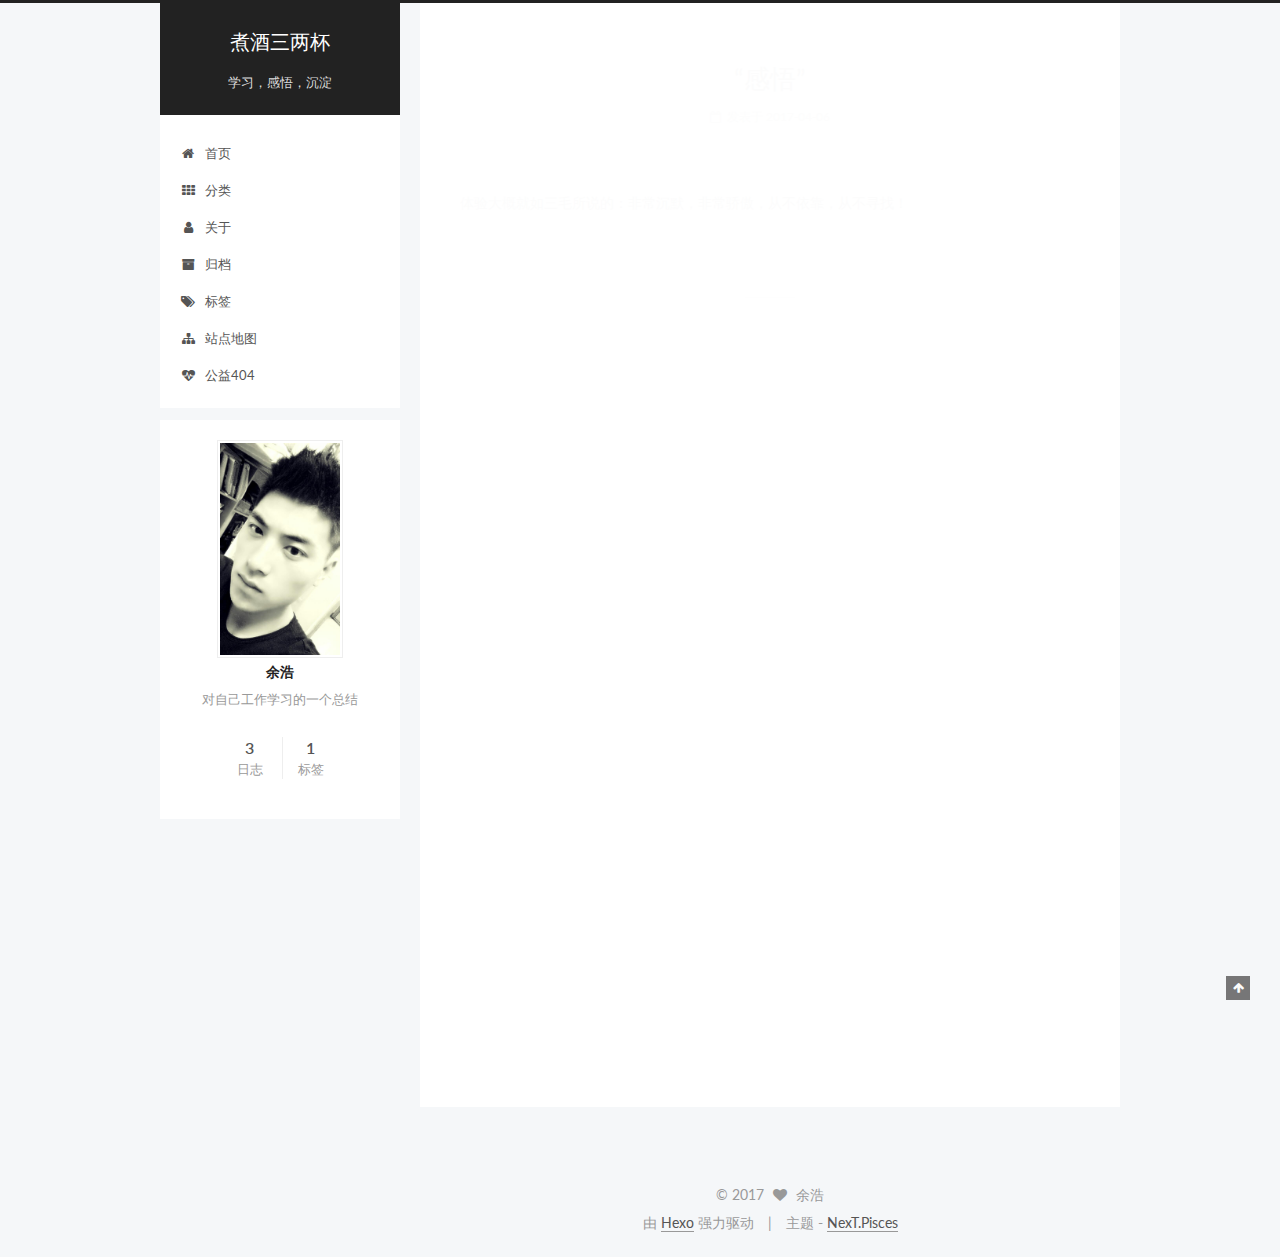
<file: index.html>
<!doctype html>



  


<html class="theme-next pisces use-motion" lang="zh-Hans">
<head>
  <meta charset="UTF-8"/>
<meta http-equiv="X-UA-Compatible" content="IE=edge" />
<meta name="viewport" content="width=device-width, initial-scale=1, maximum-scale=1"/>



<meta http-equiv="Cache-Control" content="no-transform" />
<meta http-equiv="Cache-Control" content="no-siteapp" />















  
  
  <link href="/lib/fancybox/source/jquery.fancybox.css?v=2.1.5" rel="stylesheet" type="text/css" />




  
  
  
  

  
    
    
  

  

  

  

  

  
    
    
    <link href="//fonts.googleapis.com/css?family=Lato:300,300italic,400,400italic,700,700italic&subset=latin,latin-ext" rel="stylesheet" type="text/css">
  






<link href="/lib/font-awesome/css/font-awesome.min.css?v=4.6.2" rel="stylesheet" type="text/css" />

<link href="/css/main.css?v=5.1.0" rel="stylesheet" type="text/css" />


  <meta name="keywords" content="Hexo, NexT" />








  <link rel="shortcut icon" type="image/x-icon" href="/favicon.ico?v=5.1.0" />






<meta name="description" content="对自己工作学习的一个总结">
<meta property="og:type" content="website">
<meta property="og:title" content="煮酒三两杯">
<meta property="og:url" content="http://yoursite.com/index.html">
<meta property="og:site_name" content="煮酒三两杯">
<meta property="og:description" content="对自己工作学习的一个总结">
<meta name="twitter:card" content="summary">
<meta name="twitter:title" content="煮酒三两杯">
<meta name="twitter:description" content="对自己工作学习的一个总结">



<script type="text/javascript" id="hexo.configurations">
  var NexT = window.NexT || {};
  var CONFIG = {
    root: '/',
    scheme: 'Pisces',
    sidebar: {"position":"left","display":"post","offset":12,"offset_float":0,"b2t":false,"scrollpercent":false},
    fancybox: true,
    motion: true,
    duoshuo: {
      userId: '0',
      author: '博主'
    },
    algolia: {
      applicationID: '',
      apiKey: '',
      indexName: '',
      hits: {"per_page":10},
      labels: {"input_placeholder":"Search for Posts","hits_empty":"We didn't find any results for the search: ${query}","hits_stats":"${hits} results found in ${time} ms"}
    }
  };
</script>



  <link rel="canonical" href="http://yoursite.com/"/>





  <title> 煮酒三两杯 </title>
</head>

<body itemscope itemtype="http://schema.org/WebPage" lang="zh-Hans">

  














  
  
    
  

  <div class="container sidebar-position-left 
   page-home 
 ">
    <div class="headband"></div>

    <header id="header" class="header" itemscope itemtype="http://schema.org/WPHeader">
      <div class="header-inner"><div class="site-brand-wrapper">
  <div class="site-meta ">
    

    <div class="custom-logo-site-title">
      <a href="/"  class="brand" rel="start">
        <span class="logo-line-before"><i></i></span>
        <span class="site-title">煮酒三两杯</span>
        <span class="logo-line-after"><i></i></span>
      </a>
    </div>
      
        <p class="site-subtitle">学习，感悟，沉淀</p>
      
  </div>

  <div class="site-nav-toggle">
    <button>
      <span class="btn-bar"></span>
      <span class="btn-bar"></span>
      <span class="btn-bar"></span>
    </button>
  </div>
</div>

<nav class="site-nav">
  

  
    <ul id="menu" class="menu">
      
        
        <li class="menu-item menu-item-home">
          <a href="/" rel="section">
            
              <i class="menu-item-icon fa fa-fw fa-home"></i> <br />
            
            首页
          </a>
        </li>
      
        
        <li class="menu-item menu-item-categories">
          <a href="/categories" rel="section">
            
              <i class="menu-item-icon fa fa-fw fa-th"></i> <br />
            
            分类
          </a>
        </li>
      
        
        <li class="menu-item menu-item-about">
          <a href="/about" rel="section">
            
              <i class="menu-item-icon fa fa-fw fa-user"></i> <br />
            
            关于
          </a>
        </li>
      
        
        <li class="menu-item menu-item-archives">
          <a href="/archives" rel="section">
            
              <i class="menu-item-icon fa fa-fw fa-archive"></i> <br />
            
            归档
          </a>
        </li>
      
        
        <li class="menu-item menu-item-tags">
          <a href="/／tags" rel="section">
            
              <i class="menu-item-icon fa fa-fw fa-tags"></i> <br />
            
            标签
          </a>
        </li>
      
        
        <li class="menu-item menu-item-sitemap">
          <a href="/sitemap.xml" rel="section">
            
              <i class="menu-item-icon fa fa-fw fa-sitemap"></i> <br />
            
            站点地图
          </a>
        </li>
      
        
        <li class="menu-item menu-item-commonweal">
          <a href="/404.html" rel="section">
            
              <i class="menu-item-icon fa fa-fw fa-heartbeat"></i> <br />
            
            公益404
          </a>
        </li>
      

      
    </ul>
  

  
</nav>



 </div>
    </header>

    <main id="main" class="main">
      <div class="main-inner">
        <div class="content-wrap">
          <div id="content" class="content">
            
  <section id="posts" class="posts-expand">
    
      

  

  
  
  

  <article class="post post-type-normal " itemscope itemtype="http://schema.org/Article">
    <link itemprop="mainEntityOfPage" href="http://yoursite.com/2017/04/06/“感悟”/">

    <span hidden itemprop="author" itemscope itemtype="http://schema.org/Person">
      <meta itemprop="name" content="余浩">
      <meta itemprop="description" content="">
      <meta itemprop="image" content="/images/avatar.png">
    </span>

    <span hidden itemprop="publisher" itemscope itemtype="http://schema.org/Organization">
      <meta itemprop="name" content="煮酒三两杯">
    </span>

    
      <header class="post-header">

        
        
          <h1 class="post-title" itemprop="name headline">
            
            
              
                
                <a class="post-title-link" href="/2017/04/06/“感悟”/" itemprop="url">
                  “感悟”
                </a>
              
            
          </h1>
        

        <div class="post-meta">
          <span class="post-time">
            
              <span class="post-meta-item-icon">
                <i class="fa fa-calendar-o"></i>
              </span>
              
                <span class="post-meta-item-text">发表于</span>
              
              <time title="创建于" itemprop="dateCreated datePublished" datetime="2017-04-06T03:46:47+08:00">
                2017-04-06
              </time>
            

            

            
          </span>

          

          
            
          

          
          

          

          

          

        </div>
      </header>
    


    <div class="post-body" itemprop="articleBody">

      
      

      
        
          
            <p>体验大概就如三毛所说的：非常沉默，非常骄傲，从不依靠，从不寻找！</p>

          
        
      
    </div>

    <div>
      
    </div>

    <div>
      
    </div>

    <div>
      
    </div>

    <footer class="post-footer">
      

      

      

      
      
        <div class="post-eof"></div>
      
    </footer>
  </article>


    
      

  

  
  
  

  <article class="post post-type-normal " itemscope itemtype="http://schema.org/Article">
    <link itemprop="mainEntityOfPage" href="http://yoursite.com/2017/04/06/文章名字/">

    <span hidden itemprop="author" itemscope itemtype="http://schema.org/Person">
      <meta itemprop="name" content="余浩">
      <meta itemprop="description" content="">
      <meta itemprop="image" content="/images/avatar.png">
    </span>

    <span hidden itemprop="publisher" itemscope itemtype="http://schema.org/Organization">
      <meta itemprop="name" content="煮酒三两杯">
    </span>

    
      <header class="post-header">

        
        
          <h1 class="post-title" itemprop="name headline">
            
            
              
                
                <a class="post-title-link" href="/2017/04/06/文章名字/" itemprop="url">
                  文章名字
                </a>
              
            
          </h1>
        

        <div class="post-meta">
          <span class="post-time">
            
              <span class="post-meta-item-icon">
                <i class="fa fa-calendar-o"></i>
              </span>
              
                <span class="post-meta-item-text">发表于</span>
              
              <time title="创建于" itemprop="dateCreated datePublished" datetime="2017-04-06T03:11:10+08:00">
                2017-04-06
              </time>
            

            

            
          </span>

          

          
            
          

          
          

          

          

          

        </div>
      </header>
    


    <div class="post-body" itemprop="articleBody">

      
      

      
        
          
            
          
        
      
    </div>

    <div>
      
    </div>

    <div>
      
    </div>

    <div>
      
    </div>

    <footer class="post-footer">
      

      

      

      
      
        <div class="post-eof"></div>
      
    </footer>
  </article>


    
      

  

  
  
  

  <article class="post post-type-normal " itemscope itemtype="http://schema.org/Article">
    <link itemprop="mainEntityOfPage" href="http://yoursite.com/2017/04/06/hello-world/">

    <span hidden itemprop="author" itemscope itemtype="http://schema.org/Person">
      <meta itemprop="name" content="余浩">
      <meta itemprop="description" content="">
      <meta itemprop="image" content="/images/avatar.png">
    </span>

    <span hidden itemprop="publisher" itemscope itemtype="http://schema.org/Organization">
      <meta itemprop="name" content="煮酒三两杯">
    </span>

    
      <header class="post-header">

        
        
          <h1 class="post-title" itemprop="name headline">
            
            
              
                
                <a class="post-title-link" href="/2017/04/06/hello-world/" itemprop="url">
                  Hello World
                </a>
              
            
          </h1>
        

        <div class="post-meta">
          <span class="post-time">
            
              <span class="post-meta-item-icon">
                <i class="fa fa-calendar-o"></i>
              </span>
              
                <span class="post-meta-item-text">发表于</span>
              
              <time title="创建于" itemprop="dateCreated datePublished" datetime="2017-04-06T03:08:25+08:00">
                2017-04-06
              </time>
            

            

            
          </span>

          

          
            
          

          
          

          

          

          

        </div>
      </header>
    


    <div class="post-body" itemprop="articleBody">

      
      

      
        
          <p>Welcome to <a href="https://hexo.io">Hexo</a>! This is your very first post. Check <a href="https://hexo.io/docs/">documentation</a> for more info. If you get any problems when using Hexo, you can find the answer in <a href="https://hexo.io/docs/troubleshooting.html">troubleshooting</a> or you can ask me on <a href="https://github.com/hexojs/hexo/issues">GitHub</a>.</p>
<h2 id="Quick-Start"><a href="#Quick-Start" class="headerlink" title="Quick Start"></a>Quick Start</h2><h3 id="Create-a-new-post"><a href="#Create-a-new-post" class="headerlink" title="Create a new post"></a>Create a new post</h3><figure class="highlight bash"><table><tr><td class="gutter"><pre><div class="line">1</div></pre></td><td class="code"><pre><div class="line">$ hexo new <span class="string">"My New Post"</span></div></pre></td></tr></table></figure>
          <!--noindex-->
          <div class="post-button text-center">
            <a class="btn" href="/2017/04/06/hello-world/#more" rel="contents">
              阅读全文 &raquo;
            </a>
          </div>
          <!--/noindex-->
        
      
    </div>

    <div>
      
    </div>

    <div>
      
    </div>

    <div>
      
    </div>

    <footer class="post-footer">
      

      

      

      
      
        <div class="post-eof"></div>
      
    </footer>
  </article>


    
  </section>

  


          </div>
          


          

        </div>
        
          
  
  <div class="sidebar-toggle">
    <div class="sidebar-toggle-line-wrap">
      <span class="sidebar-toggle-line sidebar-toggle-line-first"></span>
      <span class="sidebar-toggle-line sidebar-toggle-line-middle"></span>
      <span class="sidebar-toggle-line sidebar-toggle-line-last"></span>
    </div>
  </div>

  <aside id="sidebar" class="sidebar">
    <div class="sidebar-inner">

      

      

      <section class="site-overview sidebar-panel sidebar-panel-active">
        <div class="site-author motion-element" itemprop="author" itemscope itemtype="http://schema.org/Person">
          <img class="site-author-image" itemprop="image"
               src="/images/avatar.png"
               alt="余浩" />
          <p class="site-author-name" itemprop="name">余浩</p>
           
              <p class="site-description motion-element" itemprop="description">对自己工作学习的一个总结</p>
          
        </div>
        <nav class="site-state motion-element">

          
            <div class="site-state-item site-state-posts">
              <a href="/archives">
                <span class="site-state-item-count">3</span>
                <span class="site-state-item-name">日志</span>
              </a>
            </div>
          

          

          
            
            
            <div class="site-state-item site-state-tags">
              
                <span class="site-state-item-count">1</span>
                <span class="site-state-item-name">标签</span>
              
            </div>
          

        </nav>

        

        <div class="links-of-author motion-element">
          
        </div>

        
        

        
        

        


      </section>

      

      

    </div>
  </aside>


        
      </div>
    </main>

    <footer id="footer" class="footer">
      <div class="footer-inner">
        <div class="copyright" >
  
  &copy; 
  <span itemprop="copyrightYear">2017</span>
  <span class="with-love">
    <i class="fa fa-heart"></i>
  </span>
  <span class="author" itemprop="copyrightHolder">余浩</span>
</div>


<div class="powered-by">
  由 <a class="theme-link" href="https://hexo.io">Hexo</a> 强力驱动
</div>

<div class="theme-info">
  主题 -
  <a class="theme-link" href="https://github.com/iissnan/hexo-theme-next">
    NexT.Pisces
  </a>
</div>


        

        
      </div>
    </footer>

    
      <div class="back-to-top">
        <i class="fa fa-arrow-up"></i>
        
      </div>
    

  </div>

  

<script type="text/javascript">
  if (Object.prototype.toString.call(window.Promise) !== '[object Function]') {
    window.Promise = null;
  }
</script>









  






  
  <script type="text/javascript" src="/lib/jquery/index.js?v=2.1.3"></script>

  
  <script type="text/javascript" src="/lib/fastclick/lib/fastclick.min.js?v=1.0.6"></script>

  
  <script type="text/javascript" src="/lib/jquery_lazyload/jquery.lazyload.js?v=1.9.7"></script>

  
  <script type="text/javascript" src="/lib/velocity/velocity.min.js?v=1.2.1"></script>

  
  <script type="text/javascript" src="/lib/velocity/velocity.ui.min.js?v=1.2.1"></script>

  
  <script type="text/javascript" src="/lib/fancybox/source/jquery.fancybox.pack.js?v=2.1.5"></script>


  


  <script type="text/javascript" src="/js/src/utils.js?v=5.1.0"></script>

  <script type="text/javascript" src="/js/src/motion.js?v=5.1.0"></script>



  
  


  <script type="text/javascript" src="/js/src/affix.js?v=5.1.0"></script>

  <script type="text/javascript" src="/js/src/schemes/pisces.js?v=5.1.0"></script>



  

  


  <script type="text/javascript" src="/js/src/bootstrap.js?v=5.1.0"></script>



  


  




	





  





  





  






  





  

  

  

  

</body>
</html>
</file>
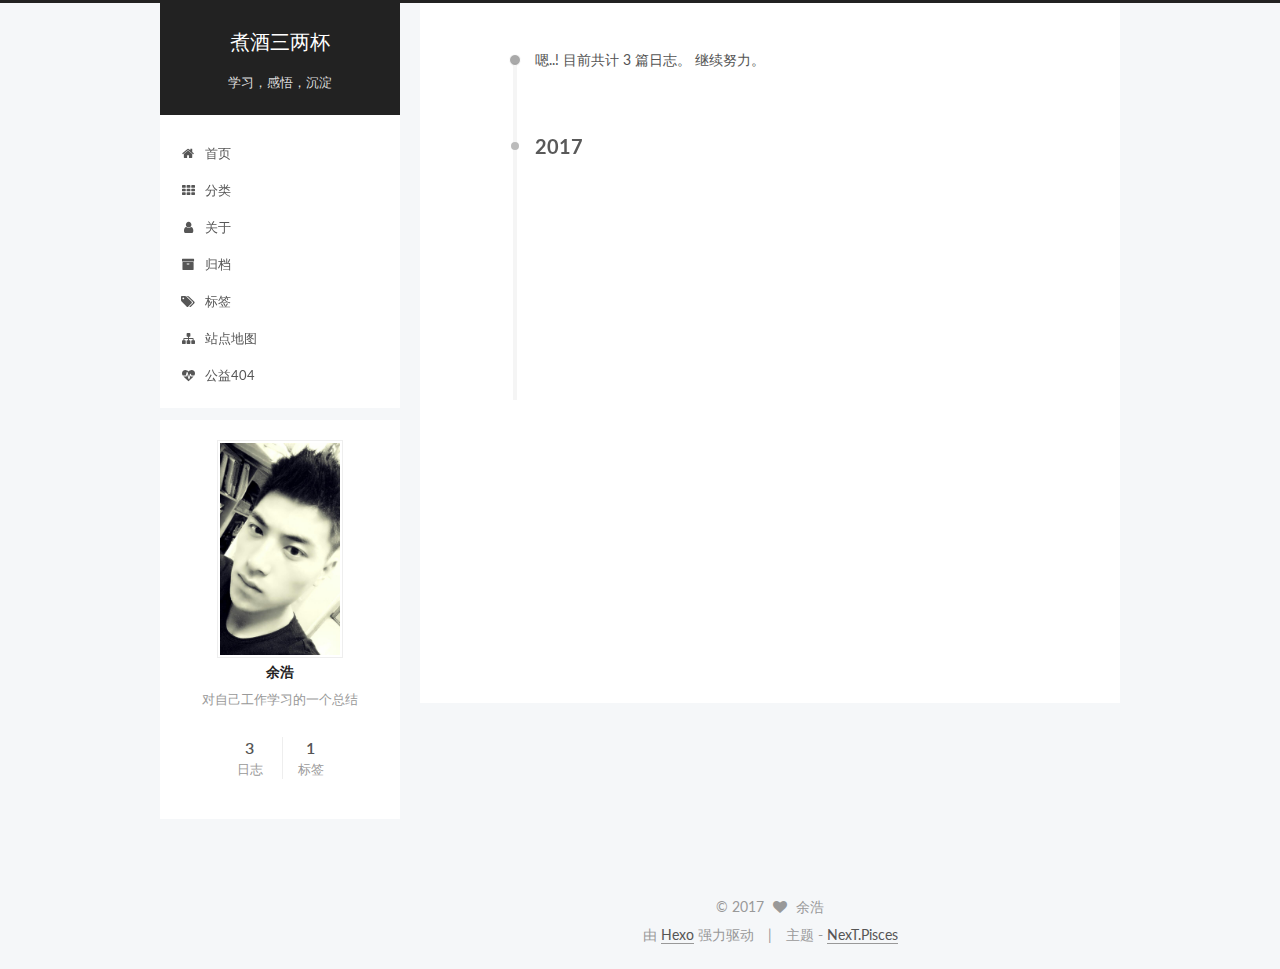
<file: archives/index.html>
<!doctype html>



  


<html class="theme-next pisces use-motion" lang="zh-Hans">
<head>
  <meta charset="UTF-8"/>
<meta http-equiv="X-UA-Compatible" content="IE=edge" />
<meta name="viewport" content="width=device-width, initial-scale=1, maximum-scale=1"/>



<meta http-equiv="Cache-Control" content="no-transform" />
<meta http-equiv="Cache-Control" content="no-siteapp" />















  
  
  <link href="/lib/fancybox/source/jquery.fancybox.css?v=2.1.5" rel="stylesheet" type="text/css" />




  
  
  
  

  
    
    
  

  

  

  

  

  
    
    
    <link href="//fonts.googleapis.com/css?family=Lato:300,300italic,400,400italic,700,700italic&subset=latin,latin-ext" rel="stylesheet" type="text/css">
  






<link href="/lib/font-awesome/css/font-awesome.min.css?v=4.6.2" rel="stylesheet" type="text/css" />

<link href="/css/main.css?v=5.1.0" rel="stylesheet" type="text/css" />


  <meta name="keywords" content="Hexo, NexT" />








  <link rel="shortcut icon" type="image/x-icon" href="/favicon.ico?v=5.1.0" />






<meta name="description" content="对自己工作学习的一个总结">
<meta property="og:type" content="website">
<meta property="og:title" content="煮酒三两杯">
<meta property="og:url" content="http://yoursite.com/archives/index.html">
<meta property="og:site_name" content="煮酒三两杯">
<meta property="og:description" content="对自己工作学习的一个总结">
<meta name="twitter:card" content="summary">
<meta name="twitter:title" content="煮酒三两杯">
<meta name="twitter:description" content="对自己工作学习的一个总结">



<script type="text/javascript" id="hexo.configurations">
  var NexT = window.NexT || {};
  var CONFIG = {
    root: '/',
    scheme: 'Pisces',
    sidebar: {"position":"left","display":"post","offset":12,"offset_float":0,"b2t":false,"scrollpercent":false},
    fancybox: true,
    motion: true,
    duoshuo: {
      userId: '0',
      author: '博主'
    },
    algolia: {
      applicationID: '',
      apiKey: '',
      indexName: '',
      hits: {"per_page":10},
      labels: {"input_placeholder":"Search for Posts","hits_empty":"We didn't find any results for the search: ${query}","hits_stats":"${hits} results found in ${time} ms"}
    }
  };
</script>



  <link rel="canonical" href="http://yoursite.com/archives/"/>





  <title> 归档 | 煮酒三两杯 </title>
</head>

<body itemscope itemtype="http://schema.org/WebPage" lang="zh-Hans">

  














  
  
    
  

  <div class="container sidebar-position-left  page-archive  ">
    <div class="headband"></div>

    <header id="header" class="header" itemscope itemtype="http://schema.org/WPHeader">
      <div class="header-inner"><div class="site-brand-wrapper">
  <div class="site-meta ">
    

    <div class="custom-logo-site-title">
      <a href="/"  class="brand" rel="start">
        <span class="logo-line-before"><i></i></span>
        <span class="site-title">煮酒三两杯</span>
        <span class="logo-line-after"><i></i></span>
      </a>
    </div>
      
        <p class="site-subtitle">学习，感悟，沉淀</p>
      
  </div>

  <div class="site-nav-toggle">
    <button>
      <span class="btn-bar"></span>
      <span class="btn-bar"></span>
      <span class="btn-bar"></span>
    </button>
  </div>
</div>

<nav class="site-nav">
  

  
    <ul id="menu" class="menu">
      
        
        <li class="menu-item menu-item-home">
          <a href="/" rel="section">
            
              <i class="menu-item-icon fa fa-fw fa-home"></i> <br />
            
            首页
          </a>
        </li>
      
        
        <li class="menu-item menu-item-categories">
          <a href="/categories" rel="section">
            
              <i class="menu-item-icon fa fa-fw fa-th"></i> <br />
            
            分类
          </a>
        </li>
      
        
        <li class="menu-item menu-item-about">
          <a href="/about" rel="section">
            
              <i class="menu-item-icon fa fa-fw fa-user"></i> <br />
            
            关于
          </a>
        </li>
      
        
        <li class="menu-item menu-item-archives">
          <a href="/archives" rel="section">
            
              <i class="menu-item-icon fa fa-fw fa-archive"></i> <br />
            
            归档
          </a>
        </li>
      
        
        <li class="menu-item menu-item-tags">
          <a href="/／tags" rel="section">
            
              <i class="menu-item-icon fa fa-fw fa-tags"></i> <br />
            
            标签
          </a>
        </li>
      
        
        <li class="menu-item menu-item-sitemap">
          <a href="/sitemap.xml" rel="section">
            
              <i class="menu-item-icon fa fa-fw fa-sitemap"></i> <br />
            
            站点地图
          </a>
        </li>
      
        
        <li class="menu-item menu-item-commonweal">
          <a href="/404.html" rel="section">
            
              <i class="menu-item-icon fa fa-fw fa-heartbeat"></i> <br />
            
            公益404
          </a>
        </li>
      

      
    </ul>
  

  
</nav>



 </div>
    </header>

    <main id="main" class="main">
      <div class="main-inner">
        <div class="content-wrap">
          <div id="content" class="content">
            

  <section id="posts" class="posts-collapse">
    <span class="archive-move-on"></span>

    <span class="archive-page-counter">
      
      
      
        
      
      嗯..! 目前共计 3 篇日志。 继续努力。
    </span>

    

      
      
      

      
        
        <div class="collection-title">
          <h2 class="archive-year motion-element" id="archive-year-2017">2017</h2>
        </div>
      
      

      

  <article class="post post-type-normal" itemscope itemtype="http://schema.org/Article">
    <header class="post-header">

      <h1 class="post-title">
        
            <a class="post-title-link" href="/2017/04/06/“感悟”/" itemprop="url">
              
                <span itemprop="name">“感悟”</span>
              
            </a>
        
      </h1>

      <div class="post-meta">
        <time class="post-time" itemprop="dateCreated"
              datetime="2017-04-06T03:46:47+08:00"
              content="2017-04-06" >
          04-06
        </time>
      </div>

    </header>
  </article>



    

      
      
      

      
      

      

  <article class="post post-type-normal" itemscope itemtype="http://schema.org/Article">
    <header class="post-header">

      <h1 class="post-title">
        
            <a class="post-title-link" href="/2017/04/06/文章名字/" itemprop="url">
              
                <span itemprop="name">文章名字</span>
              
            </a>
        
      </h1>

      <div class="post-meta">
        <time class="post-time" itemprop="dateCreated"
              datetime="2017-04-06T03:11:10+08:00"
              content="2017-04-06" >
          04-06
        </time>
      </div>

    </header>
  </article>



    

      
      
      

      
      

      

  <article class="post post-type-normal" itemscope itemtype="http://schema.org/Article">
    <header class="post-header">

      <h1 class="post-title">
        
            <a class="post-title-link" href="/2017/04/06/hello-world/" itemprop="url">
              
                <span itemprop="name">Hello World</span>
              
            </a>
        
      </h1>

      <div class="post-meta">
        <time class="post-time" itemprop="dateCreated"
              datetime="2017-04-06T03:08:25+08:00"
              content="2017-04-06" >
          04-06
        </time>
      </div>

    </header>
  </article>



    

  </section>

  



          </div>
          


          

        </div>
        
          
  
  <div class="sidebar-toggle">
    <div class="sidebar-toggle-line-wrap">
      <span class="sidebar-toggle-line sidebar-toggle-line-first"></span>
      <span class="sidebar-toggle-line sidebar-toggle-line-middle"></span>
      <span class="sidebar-toggle-line sidebar-toggle-line-last"></span>
    </div>
  </div>

  <aside id="sidebar" class="sidebar">
    <div class="sidebar-inner">

      

      

      <section class="site-overview sidebar-panel sidebar-panel-active">
        <div class="site-author motion-element" itemprop="author" itemscope itemtype="http://schema.org/Person">
          <img class="site-author-image" itemprop="image"
               src="/images/avatar.png"
               alt="余浩" />
          <p class="site-author-name" itemprop="name">余浩</p>
           
              <p class="site-description motion-element" itemprop="description">对自己工作学习的一个总结</p>
          
        </div>
        <nav class="site-state motion-element">

          
            <div class="site-state-item site-state-posts">
              <a href="/archives">
                <span class="site-state-item-count">3</span>
                <span class="site-state-item-name">日志</span>
              </a>
            </div>
          

          

          
            
            
            <div class="site-state-item site-state-tags">
              
                <span class="site-state-item-count">1</span>
                <span class="site-state-item-name">标签</span>
              
            </div>
          

        </nav>

        

        <div class="links-of-author motion-element">
          
        </div>

        
        

        
        

        


      </section>

      

      

    </div>
  </aside>


        
      </div>
    </main>

    <footer id="footer" class="footer">
      <div class="footer-inner">
        <div class="copyright" >
  
  &copy; 
  <span itemprop="copyrightYear">2017</span>
  <span class="with-love">
    <i class="fa fa-heart"></i>
  </span>
  <span class="author" itemprop="copyrightHolder">余浩</span>
</div>


<div class="powered-by">
  由 <a class="theme-link" href="https://hexo.io">Hexo</a> 强力驱动
</div>

<div class="theme-info">
  主题 -
  <a class="theme-link" href="https://github.com/iissnan/hexo-theme-next">
    NexT.Pisces
  </a>
</div>


        

        
      </div>
    </footer>

    
      <div class="back-to-top">
        <i class="fa fa-arrow-up"></i>
        
      </div>
    

  </div>

  

<script type="text/javascript">
  if (Object.prototype.toString.call(window.Promise) !== '[object Function]') {
    window.Promise = null;
  }
</script>









  






  
  <script type="text/javascript" src="/lib/jquery/index.js?v=2.1.3"></script>

  
  <script type="text/javascript" src="/lib/fastclick/lib/fastclick.min.js?v=1.0.6"></script>

  
  <script type="text/javascript" src="/lib/jquery_lazyload/jquery.lazyload.js?v=1.9.7"></script>

  
  <script type="text/javascript" src="/lib/velocity/velocity.min.js?v=1.2.1"></script>

  
  <script type="text/javascript" src="/lib/velocity/velocity.ui.min.js?v=1.2.1"></script>

  
  <script type="text/javascript" src="/lib/fancybox/source/jquery.fancybox.pack.js?v=2.1.5"></script>


  


  <script type="text/javascript" src="/js/src/utils.js?v=5.1.0"></script>

  <script type="text/javascript" src="/js/src/motion.js?v=5.1.0"></script>



  
  


  <script type="text/javascript" src="/js/src/affix.js?v=5.1.0"></script>

  <script type="text/javascript" src="/js/src/schemes/pisces.js?v=5.1.0"></script>



  
  
    <script type="text/javascript" id="motion.page.archive">
      $('.archive-year').velocity('transition.slideLeftIn');
    </script>
  


  


  <script type="text/javascript" src="/js/src/bootstrap.js?v=5.1.0"></script>



  


  




	





  





  





  






  





  

  

  

  

</body>
</html>
</file>
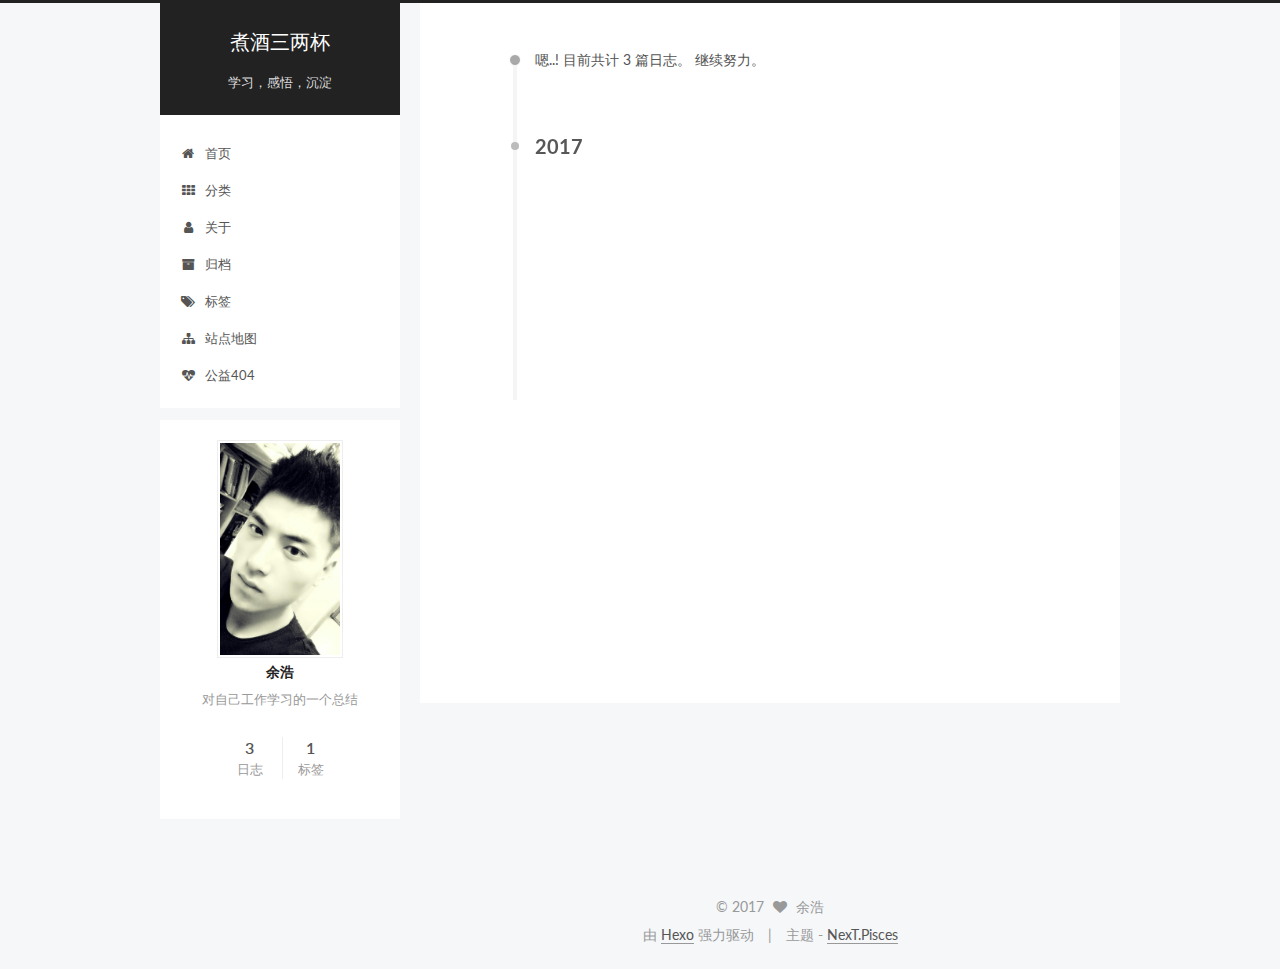
<file: archives/2017/index.html>
<!doctype html>



  


<html class="theme-next pisces use-motion" lang="zh-Hans">
<head>
  <meta charset="UTF-8"/>
<meta http-equiv="X-UA-Compatible" content="IE=edge" />
<meta name="viewport" content="width=device-width, initial-scale=1, maximum-scale=1"/>



<meta http-equiv="Cache-Control" content="no-transform" />
<meta http-equiv="Cache-Control" content="no-siteapp" />















  
  
  <link href="/lib/fancybox/source/jquery.fancybox.css?v=2.1.5" rel="stylesheet" type="text/css" />




  
  
  
  

  
    
    
  

  

  

  

  

  
    
    
    <link href="//fonts.googleapis.com/css?family=Lato:300,300italic,400,400italic,700,700italic&subset=latin,latin-ext" rel="stylesheet" type="text/css">
  






<link href="/lib/font-awesome/css/font-awesome.min.css?v=4.6.2" rel="stylesheet" type="text/css" />

<link href="/css/main.css?v=5.1.0" rel="stylesheet" type="text/css" />


  <meta name="keywords" content="Hexo, NexT" />








  <link rel="shortcut icon" type="image/x-icon" href="/favicon.ico?v=5.1.0" />






<meta name="description" content="对自己工作学习的一个总结">
<meta property="og:type" content="website">
<meta property="og:title" content="煮酒三两杯">
<meta property="og:url" content="http://yoursite.com/archives/2017/index.html">
<meta property="og:site_name" content="煮酒三两杯">
<meta property="og:description" content="对自己工作学习的一个总结">
<meta name="twitter:card" content="summary">
<meta name="twitter:title" content="煮酒三两杯">
<meta name="twitter:description" content="对自己工作学习的一个总结">



<script type="text/javascript" id="hexo.configurations">
  var NexT = window.NexT || {};
  var CONFIG = {
    root: '/',
    scheme: 'Pisces',
    sidebar: {"position":"left","display":"post","offset":12,"offset_float":0,"b2t":false,"scrollpercent":false},
    fancybox: true,
    motion: true,
    duoshuo: {
      userId: '0',
      author: '博主'
    },
    algolia: {
      applicationID: '',
      apiKey: '',
      indexName: '',
      hits: {"per_page":10},
      labels: {"input_placeholder":"Search for Posts","hits_empty":"We didn't find any results for the search: ${query}","hits_stats":"${hits} results found in ${time} ms"}
    }
  };
</script>



  <link rel="canonical" href="http://yoursite.com/archives/2017/"/>





  <title> 归档 | 煮酒三两杯 </title>
</head>

<body itemscope itemtype="http://schema.org/WebPage" lang="zh-Hans">

  














  
  
    
  

  <div class="container sidebar-position-left  page-archive  ">
    <div class="headband"></div>

    <header id="header" class="header" itemscope itemtype="http://schema.org/WPHeader">
      <div class="header-inner"><div class="site-brand-wrapper">
  <div class="site-meta ">
    

    <div class="custom-logo-site-title">
      <a href="/"  class="brand" rel="start">
        <span class="logo-line-before"><i></i></span>
        <span class="site-title">煮酒三两杯</span>
        <span class="logo-line-after"><i></i></span>
      </a>
    </div>
      
        <p class="site-subtitle">学习，感悟，沉淀</p>
      
  </div>

  <div class="site-nav-toggle">
    <button>
      <span class="btn-bar"></span>
      <span class="btn-bar"></span>
      <span class="btn-bar"></span>
    </button>
  </div>
</div>

<nav class="site-nav">
  

  
    <ul id="menu" class="menu">
      
        
        <li class="menu-item menu-item-home">
          <a href="/" rel="section">
            
              <i class="menu-item-icon fa fa-fw fa-home"></i> <br />
            
            首页
          </a>
        </li>
      
        
        <li class="menu-item menu-item-categories">
          <a href="/categories" rel="section">
            
              <i class="menu-item-icon fa fa-fw fa-th"></i> <br />
            
            分类
          </a>
        </li>
      
        
        <li class="menu-item menu-item-about">
          <a href="/about" rel="section">
            
              <i class="menu-item-icon fa fa-fw fa-user"></i> <br />
            
            关于
          </a>
        </li>
      
        
        <li class="menu-item menu-item-archives">
          <a href="/archives" rel="section">
            
              <i class="menu-item-icon fa fa-fw fa-archive"></i> <br />
            
            归档
          </a>
        </li>
      
        
        <li class="menu-item menu-item-tags">
          <a href="/／tags" rel="section">
            
              <i class="menu-item-icon fa fa-fw fa-tags"></i> <br />
            
            标签
          </a>
        </li>
      
        
        <li class="menu-item menu-item-sitemap">
          <a href="/sitemap.xml" rel="section">
            
              <i class="menu-item-icon fa fa-fw fa-sitemap"></i> <br />
            
            站点地图
          </a>
        </li>
      
        
        <li class="menu-item menu-item-commonweal">
          <a href="/404.html" rel="section">
            
              <i class="menu-item-icon fa fa-fw fa-heartbeat"></i> <br />
            
            公益404
          </a>
        </li>
      

      
    </ul>
  

  
</nav>



 </div>
    </header>

    <main id="main" class="main">
      <div class="main-inner">
        <div class="content-wrap">
          <div id="content" class="content">
            

  <section id="posts" class="posts-collapse">
    <span class="archive-move-on"></span>

    <span class="archive-page-counter">
      
      
      
        
      
      嗯..! 目前共计 3 篇日志。 继续努力。
    </span>

    

      
      
      

      
        
        <div class="collection-title">
          <h2 class="archive-year motion-element" id="archive-year-2017">2017</h2>
        </div>
      
      

      

  <article class="post post-type-normal" itemscope itemtype="http://schema.org/Article">
    <header class="post-header">

      <h1 class="post-title">
        
            <a class="post-title-link" href="/2017/04/06/“感悟”/" itemprop="url">
              
                <span itemprop="name">“感悟”</span>
              
            </a>
        
      </h1>

      <div class="post-meta">
        <time class="post-time" itemprop="dateCreated"
              datetime="2017-04-06T03:46:47+08:00"
              content="2017-04-06" >
          04-06
        </time>
      </div>

    </header>
  </article>



    

      
      
      

      
      

      

  <article class="post post-type-normal" itemscope itemtype="http://schema.org/Article">
    <header class="post-header">

      <h1 class="post-title">
        
            <a class="post-title-link" href="/2017/04/06/文章名字/" itemprop="url">
              
                <span itemprop="name">文章名字</span>
              
            </a>
        
      </h1>

      <div class="post-meta">
        <time class="post-time" itemprop="dateCreated"
              datetime="2017-04-06T03:11:10+08:00"
              content="2017-04-06" >
          04-06
        </time>
      </div>

    </header>
  </article>



    

      
      
      

      
      

      

  <article class="post post-type-normal" itemscope itemtype="http://schema.org/Article">
    <header class="post-header">

      <h1 class="post-title">
        
            <a class="post-title-link" href="/2017/04/06/hello-world/" itemprop="url">
              
                <span itemprop="name">Hello World</span>
              
            </a>
        
      </h1>

      <div class="post-meta">
        <time class="post-time" itemprop="dateCreated"
              datetime="2017-04-06T03:08:25+08:00"
              content="2017-04-06" >
          04-06
        </time>
      </div>

    </header>
  </article>



    

  </section>

  



          </div>
          


          

        </div>
        
          
  
  <div class="sidebar-toggle">
    <div class="sidebar-toggle-line-wrap">
      <span class="sidebar-toggle-line sidebar-toggle-line-first"></span>
      <span class="sidebar-toggle-line sidebar-toggle-line-middle"></span>
      <span class="sidebar-toggle-line sidebar-toggle-line-last"></span>
    </div>
  </div>

  <aside id="sidebar" class="sidebar">
    <div class="sidebar-inner">

      

      

      <section class="site-overview sidebar-panel sidebar-panel-active">
        <div class="site-author motion-element" itemprop="author" itemscope itemtype="http://schema.org/Person">
          <img class="site-author-image" itemprop="image"
               src="/images/avatar.png"
               alt="余浩" />
          <p class="site-author-name" itemprop="name">余浩</p>
           
              <p class="site-description motion-element" itemprop="description">对自己工作学习的一个总结</p>
          
        </div>
        <nav class="site-state motion-element">

          
            <div class="site-state-item site-state-posts">
              <a href="/archives">
                <span class="site-state-item-count">3</span>
                <span class="site-state-item-name">日志</span>
              </a>
            </div>
          

          

          
            
            
            <div class="site-state-item site-state-tags">
              
                <span class="site-state-item-count">1</span>
                <span class="site-state-item-name">标签</span>
              
            </div>
          

        </nav>

        

        <div class="links-of-author motion-element">
          
        </div>

        
        

        
        

        


      </section>

      

      

    </div>
  </aside>


        
      </div>
    </main>

    <footer id="footer" class="footer">
      <div class="footer-inner">
        <div class="copyright" >
  
  &copy; 
  <span itemprop="copyrightYear">2017</span>
  <span class="with-love">
    <i class="fa fa-heart"></i>
  </span>
  <span class="author" itemprop="copyrightHolder">余浩</span>
</div>


<div class="powered-by">
  由 <a class="theme-link" href="https://hexo.io">Hexo</a> 强力驱动
</div>

<div class="theme-info">
  主题 -
  <a class="theme-link" href="https://github.com/iissnan/hexo-theme-next">
    NexT.Pisces
  </a>
</div>


        

        
      </div>
    </footer>

    
      <div class="back-to-top">
        <i class="fa fa-arrow-up"></i>
        
      </div>
    

  </div>

  

<script type="text/javascript">
  if (Object.prototype.toString.call(window.Promise) !== '[object Function]') {
    window.Promise = null;
  }
</script>









  






  
  <script type="text/javascript" src="/lib/jquery/index.js?v=2.1.3"></script>

  
  <script type="text/javascript" src="/lib/fastclick/lib/fastclick.min.js?v=1.0.6"></script>

  
  <script type="text/javascript" src="/lib/jquery_lazyload/jquery.lazyload.js?v=1.9.7"></script>

  
  <script type="text/javascript" src="/lib/velocity/velocity.min.js?v=1.2.1"></script>

  
  <script type="text/javascript" src="/lib/velocity/velocity.ui.min.js?v=1.2.1"></script>

  
  <script type="text/javascript" src="/lib/fancybox/source/jquery.fancybox.pack.js?v=2.1.5"></script>


  


  <script type="text/javascript" src="/js/src/utils.js?v=5.1.0"></script>

  <script type="text/javascript" src="/js/src/motion.js?v=5.1.0"></script>



  
  


  <script type="text/javascript" src="/js/src/affix.js?v=5.1.0"></script>

  <script type="text/javascript" src="/js/src/schemes/pisces.js?v=5.1.0"></script>



  
  
    <script type="text/javascript" id="motion.page.archive">
      $('.archive-year').velocity('transition.slideLeftIn');
    </script>
  


  


  <script type="text/javascript" src="/js/src/bootstrap.js?v=5.1.0"></script>



  


  




	





  





  





  






  





  

  

  

  

</body>
</html>
</file>
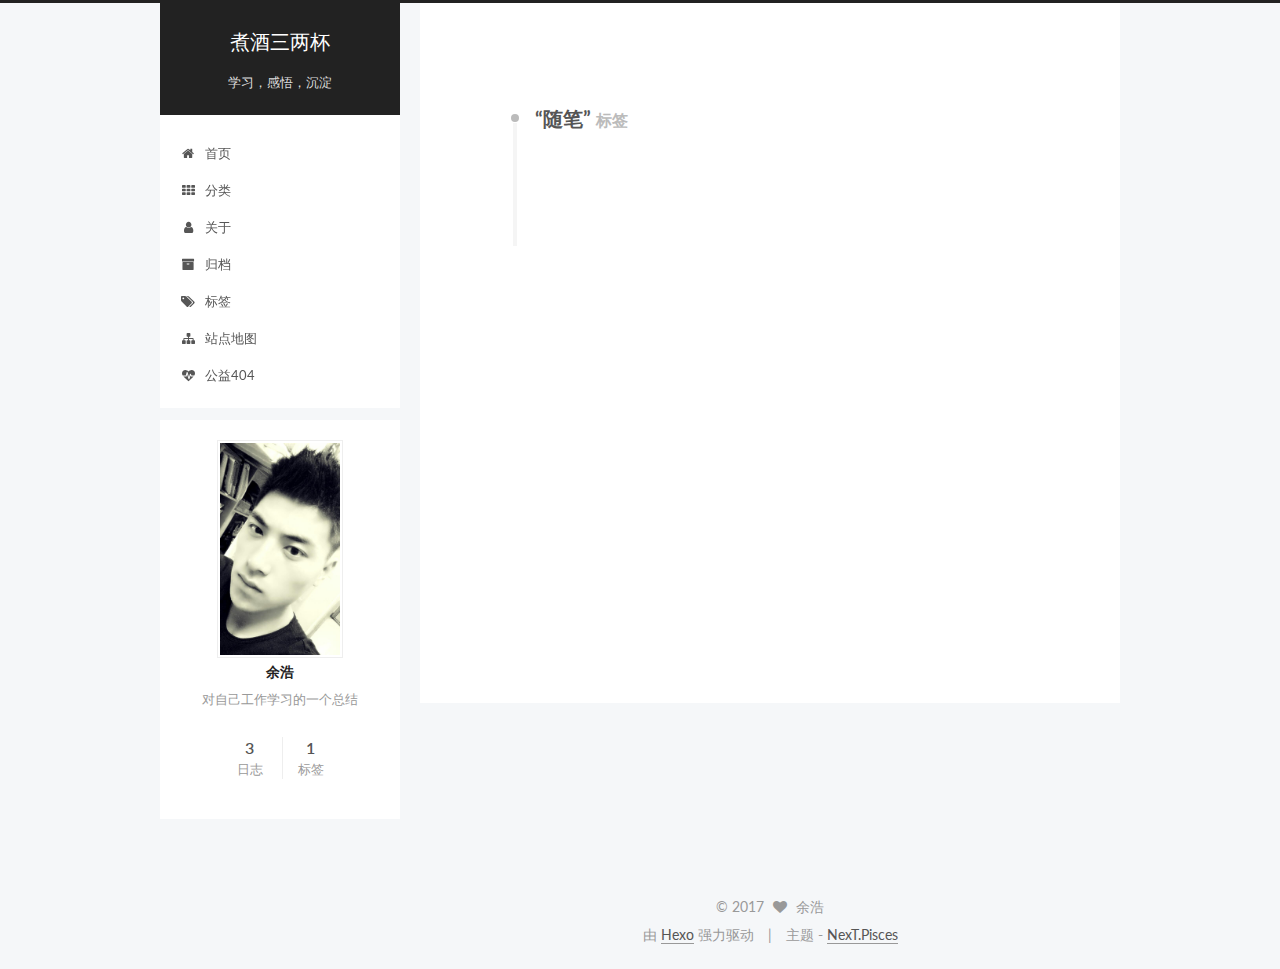
<file: tags/“随笔”/index.html>
<!doctype html>



  


<html class="theme-next pisces use-motion" lang="zh-Hans">
<head>
  <meta charset="UTF-8"/>
<meta http-equiv="X-UA-Compatible" content="IE=edge" />
<meta name="viewport" content="width=device-width, initial-scale=1, maximum-scale=1"/>



<meta http-equiv="Cache-Control" content="no-transform" />
<meta http-equiv="Cache-Control" content="no-siteapp" />















  
  
  <link href="/lib/fancybox/source/jquery.fancybox.css?v=2.1.5" rel="stylesheet" type="text/css" />




  
  
  
  

  
    
    
  

  

  

  

  

  
    
    
    <link href="//fonts.googleapis.com/css?family=Lato:300,300italic,400,400italic,700,700italic&subset=latin,latin-ext" rel="stylesheet" type="text/css">
  






<link href="/lib/font-awesome/css/font-awesome.min.css?v=4.6.2" rel="stylesheet" type="text/css" />

<link href="/css/main.css?v=5.1.0" rel="stylesheet" type="text/css" />


  <meta name="keywords" content="Hexo, NexT" />








  <link rel="shortcut icon" type="image/x-icon" href="/favicon.ico?v=5.1.0" />






<meta name="description" content="对自己工作学习的一个总结">
<meta property="og:type" content="website">
<meta property="og:title" content="煮酒三两杯">
<meta property="og:url" content="http://yoursite.com/tags/“随笔”/index.html">
<meta property="og:site_name" content="煮酒三两杯">
<meta property="og:description" content="对自己工作学习的一个总结">
<meta name="twitter:card" content="summary">
<meta name="twitter:title" content="煮酒三两杯">
<meta name="twitter:description" content="对自己工作学习的一个总结">



<script type="text/javascript" id="hexo.configurations">
  var NexT = window.NexT || {};
  var CONFIG = {
    root: '/',
    scheme: 'Pisces',
    sidebar: {"position":"left","display":"post","offset":12,"offset_float":0,"b2t":false,"scrollpercent":false},
    fancybox: true,
    motion: true,
    duoshuo: {
      userId: '0',
      author: '博主'
    },
    algolia: {
      applicationID: '',
      apiKey: '',
      indexName: '',
      hits: {"per_page":10},
      labels: {"input_placeholder":"Search for Posts","hits_empty":"We didn't find any results for the search: ${query}","hits_stats":"${hits} results found in ${time} ms"}
    }
  };
</script>



  <link rel="canonical" href="http://yoursite.com/tags/“随笔”/"/>





  <title> 标签: “随笔” | 煮酒三两杯 </title>
</head>

<body itemscope itemtype="http://schema.org/WebPage" lang="zh-Hans">

  














  
  
    
  

  <div class="container sidebar-position-left  ">
    <div class="headband"></div>

    <header id="header" class="header" itemscope itemtype="http://schema.org/WPHeader">
      <div class="header-inner"><div class="site-brand-wrapper">
  <div class="site-meta ">
    

    <div class="custom-logo-site-title">
      <a href="/"  class="brand" rel="start">
        <span class="logo-line-before"><i></i></span>
        <span class="site-title">煮酒三两杯</span>
        <span class="logo-line-after"><i></i></span>
      </a>
    </div>
      
        <p class="site-subtitle">学习，感悟，沉淀</p>
      
  </div>

  <div class="site-nav-toggle">
    <button>
      <span class="btn-bar"></span>
      <span class="btn-bar"></span>
      <span class="btn-bar"></span>
    </button>
  </div>
</div>

<nav class="site-nav">
  

  
    <ul id="menu" class="menu">
      
        
        <li class="menu-item menu-item-home">
          <a href="/" rel="section">
            
              <i class="menu-item-icon fa fa-fw fa-home"></i> <br />
            
            首页
          </a>
        </li>
      
        
        <li class="menu-item menu-item-categories">
          <a href="/categories" rel="section">
            
              <i class="menu-item-icon fa fa-fw fa-th"></i> <br />
            
            分类
          </a>
        </li>
      
        
        <li class="menu-item menu-item-about">
          <a href="/about" rel="section">
            
              <i class="menu-item-icon fa fa-fw fa-user"></i> <br />
            
            关于
          </a>
        </li>
      
        
        <li class="menu-item menu-item-archives">
          <a href="/archives" rel="section">
            
              <i class="menu-item-icon fa fa-fw fa-archive"></i> <br />
            
            归档
          </a>
        </li>
      
        
        <li class="menu-item menu-item-tags">
          <a href="/／tags" rel="section">
            
              <i class="menu-item-icon fa fa-fw fa-tags"></i> <br />
            
            标签
          </a>
        </li>
      
        
        <li class="menu-item menu-item-sitemap">
          <a href="/sitemap.xml" rel="section">
            
              <i class="menu-item-icon fa fa-fw fa-sitemap"></i> <br />
            
            站点地图
          </a>
        </li>
      
        
        <li class="menu-item menu-item-commonweal">
          <a href="/404.html" rel="section">
            
              <i class="menu-item-icon fa fa-fw fa-heartbeat"></i> <br />
            
            公益404
          </a>
        </li>
      

      
    </ul>
  

  
</nav>



 </div>
    </header>

    <main id="main" class="main">
      <div class="main-inner">
        <div class="content-wrap">
          <div id="content" class="content">
            

  <div id="posts" class="posts-collapse">
    <div class="collection-title">
      <h2 >
        “随笔”
        <small>标签</small>
      </h2>
    </div>

    
      

  <article class="post post-type-normal" itemscope itemtype="http://schema.org/Article">
    <header class="post-header">

      <h1 class="post-title">
        
            <a class="post-title-link" href="/2017/04/06/“感悟”/" itemprop="url">
              
                <span itemprop="name">“感悟”</span>
              
            </a>
        
      </h1>

      <div class="post-meta">
        <time class="post-time" itemprop="dateCreated"
              datetime="2017-04-06T03:46:47+08:00"
              content="2017-04-06" >
          04-06
        </time>
      </div>

    </header>
  </article>


    
  </div>

  


          </div>
          


          

        </div>
        
          
  
  <div class="sidebar-toggle">
    <div class="sidebar-toggle-line-wrap">
      <span class="sidebar-toggle-line sidebar-toggle-line-first"></span>
      <span class="sidebar-toggle-line sidebar-toggle-line-middle"></span>
      <span class="sidebar-toggle-line sidebar-toggle-line-last"></span>
    </div>
  </div>

  <aside id="sidebar" class="sidebar">
    <div class="sidebar-inner">

      

      

      <section class="site-overview sidebar-panel sidebar-panel-active">
        <div class="site-author motion-element" itemprop="author" itemscope itemtype="http://schema.org/Person">
          <img class="site-author-image" itemprop="image"
               src="/images/avatar.png"
               alt="余浩" />
          <p class="site-author-name" itemprop="name">余浩</p>
           
              <p class="site-description motion-element" itemprop="description">对自己工作学习的一个总结</p>
          
        </div>
        <nav class="site-state motion-element">

          
            <div class="site-state-item site-state-posts">
              <a href="/archives">
                <span class="site-state-item-count">3</span>
                <span class="site-state-item-name">日志</span>
              </a>
            </div>
          

          

          
            
            
            <div class="site-state-item site-state-tags">
              
                <span class="site-state-item-count">1</span>
                <span class="site-state-item-name">标签</span>
              
            </div>
          

        </nav>

        

        <div class="links-of-author motion-element">
          
        </div>

        
        

        
        

        


      </section>

      

      

    </div>
  </aside>


        
      </div>
    </main>

    <footer id="footer" class="footer">
      <div class="footer-inner">
        <div class="copyright" >
  
  &copy; 
  <span itemprop="copyrightYear">2017</span>
  <span class="with-love">
    <i class="fa fa-heart"></i>
  </span>
  <span class="author" itemprop="copyrightHolder">余浩</span>
</div>


<div class="powered-by">
  由 <a class="theme-link" href="https://hexo.io">Hexo</a> 强力驱动
</div>

<div class="theme-info">
  主题 -
  <a class="theme-link" href="https://github.com/iissnan/hexo-theme-next">
    NexT.Pisces
  </a>
</div>


        

        
      </div>
    </footer>

    
      <div class="back-to-top">
        <i class="fa fa-arrow-up"></i>
        
      </div>
    

  </div>

  

<script type="text/javascript">
  if (Object.prototype.toString.call(window.Promise) !== '[object Function]') {
    window.Promise = null;
  }
</script>









  






  
  <script type="text/javascript" src="/lib/jquery/index.js?v=2.1.3"></script>

  
  <script type="text/javascript" src="/lib/fastclick/lib/fastclick.min.js?v=1.0.6"></script>

  
  <script type="text/javascript" src="/lib/jquery_lazyload/jquery.lazyload.js?v=1.9.7"></script>

  
  <script type="text/javascript" src="/lib/velocity/velocity.min.js?v=1.2.1"></script>

  
  <script type="text/javascript" src="/lib/velocity/velocity.ui.min.js?v=1.2.1"></script>

  
  <script type="text/javascript" src="/lib/fancybox/source/jquery.fancybox.pack.js?v=2.1.5"></script>


  


  <script type="text/javascript" src="/js/src/utils.js?v=5.1.0"></script>

  <script type="text/javascript" src="/js/src/motion.js?v=5.1.0"></script>



  
  


  <script type="text/javascript" src="/js/src/affix.js?v=5.1.0"></script>

  <script type="text/javascript" src="/js/src/schemes/pisces.js?v=5.1.0"></script>



  

  


  <script type="text/javascript" src="/js/src/bootstrap.js?v=5.1.0"></script>



  


  




	





  





  





  






  





  

  

  

  

</body>
</html>
</file>
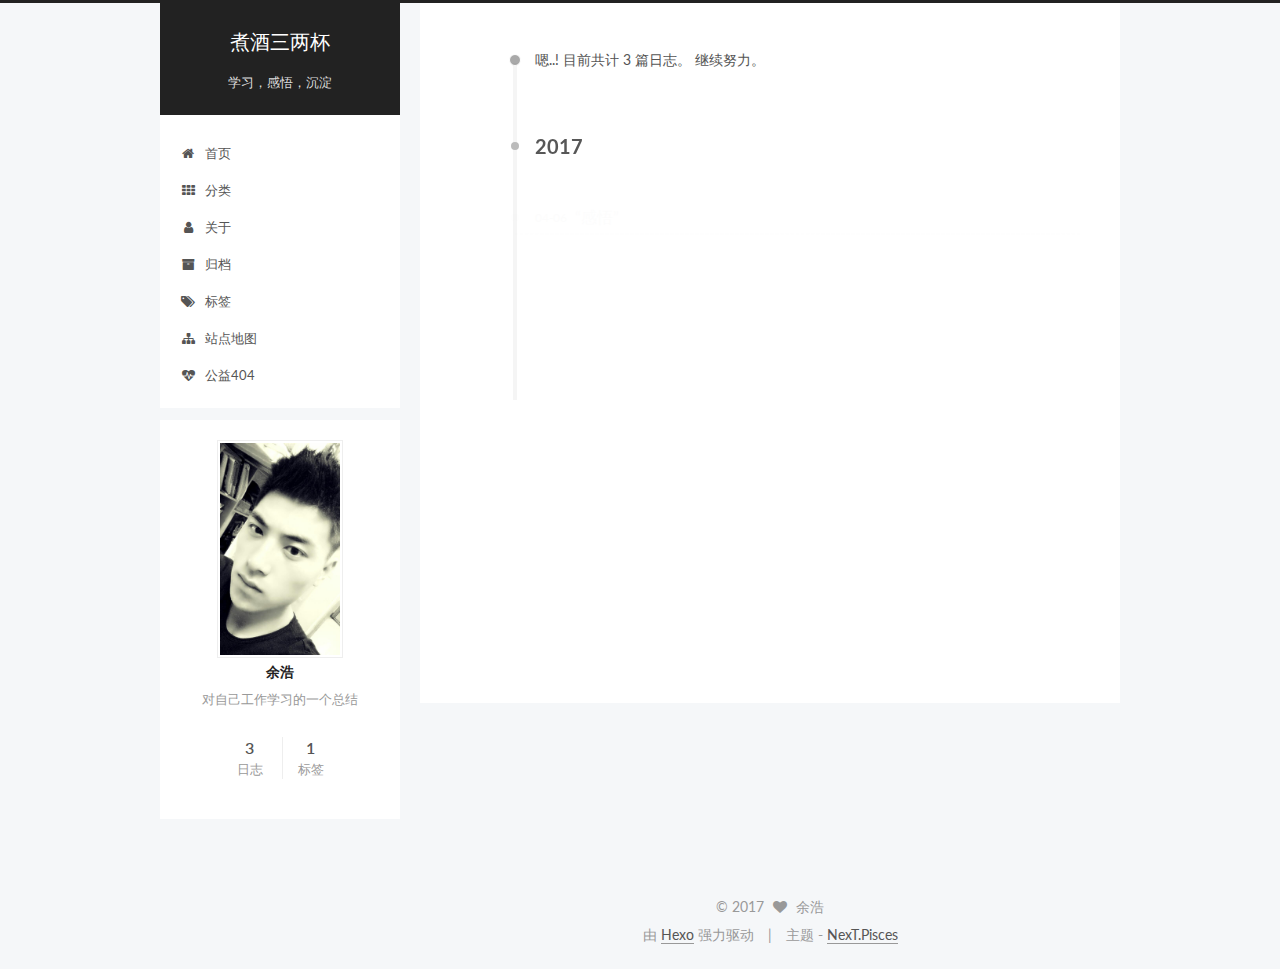
<file: archives/2017/04/index.html>
<!doctype html>



  


<html class="theme-next pisces use-motion" lang="zh-Hans">
<head>
  <meta charset="UTF-8"/>
<meta http-equiv="X-UA-Compatible" content="IE=edge" />
<meta name="viewport" content="width=device-width, initial-scale=1, maximum-scale=1"/>



<meta http-equiv="Cache-Control" content="no-transform" />
<meta http-equiv="Cache-Control" content="no-siteapp" />















  
  
  <link href="/lib/fancybox/source/jquery.fancybox.css?v=2.1.5" rel="stylesheet" type="text/css" />




  
  
  
  

  
    
    
  

  

  

  

  

  
    
    
    <link href="//fonts.googleapis.com/css?family=Lato:300,300italic,400,400italic,700,700italic&subset=latin,latin-ext" rel="stylesheet" type="text/css">
  






<link href="/lib/font-awesome/css/font-awesome.min.css?v=4.6.2" rel="stylesheet" type="text/css" />

<link href="/css/main.css?v=5.1.0" rel="stylesheet" type="text/css" />


  <meta name="keywords" content="Hexo, NexT" />








  <link rel="shortcut icon" type="image/x-icon" href="/favicon.ico?v=5.1.0" />






<meta name="description" content="对自己工作学习的一个总结">
<meta property="og:type" content="website">
<meta property="og:title" content="煮酒三两杯">
<meta property="og:url" content="http://yoursite.com/archives/2017/04/index.html">
<meta property="og:site_name" content="煮酒三两杯">
<meta property="og:description" content="对自己工作学习的一个总结">
<meta name="twitter:card" content="summary">
<meta name="twitter:title" content="煮酒三两杯">
<meta name="twitter:description" content="对自己工作学习的一个总结">



<script type="text/javascript" id="hexo.configurations">
  var NexT = window.NexT || {};
  var CONFIG = {
    root: '/',
    scheme: 'Pisces',
    sidebar: {"position":"left","display":"post","offset":12,"offset_float":0,"b2t":false,"scrollpercent":false},
    fancybox: true,
    motion: true,
    duoshuo: {
      userId: '0',
      author: '博主'
    },
    algolia: {
      applicationID: '',
      apiKey: '',
      indexName: '',
      hits: {"per_page":10},
      labels: {"input_placeholder":"Search for Posts","hits_empty":"We didn't find any results for the search: ${query}","hits_stats":"${hits} results found in ${time} ms"}
    }
  };
</script>



  <link rel="canonical" href="http://yoursite.com/archives/2017/04/"/>





  <title> 归档 | 煮酒三两杯 </title>
</head>

<body itemscope itemtype="http://schema.org/WebPage" lang="zh-Hans">

  














  
  
    
  

  <div class="container sidebar-position-left  page-archive  ">
    <div class="headband"></div>

    <header id="header" class="header" itemscope itemtype="http://schema.org/WPHeader">
      <div class="header-inner"><div class="site-brand-wrapper">
  <div class="site-meta ">
    

    <div class="custom-logo-site-title">
      <a href="/"  class="brand" rel="start">
        <span class="logo-line-before"><i></i></span>
        <span class="site-title">煮酒三两杯</span>
        <span class="logo-line-after"><i></i></span>
      </a>
    </div>
      
        <p class="site-subtitle">学习，感悟，沉淀</p>
      
  </div>

  <div class="site-nav-toggle">
    <button>
      <span class="btn-bar"></span>
      <span class="btn-bar"></span>
      <span class="btn-bar"></span>
    </button>
  </div>
</div>

<nav class="site-nav">
  

  
    <ul id="menu" class="menu">
      
        
        <li class="menu-item menu-item-home">
          <a href="/" rel="section">
            
              <i class="menu-item-icon fa fa-fw fa-home"></i> <br />
            
            首页
          </a>
        </li>
      
        
        <li class="menu-item menu-item-categories">
          <a href="/categories" rel="section">
            
              <i class="menu-item-icon fa fa-fw fa-th"></i> <br />
            
            分类
          </a>
        </li>
      
        
        <li class="menu-item menu-item-about">
          <a href="/about" rel="section">
            
              <i class="menu-item-icon fa fa-fw fa-user"></i> <br />
            
            关于
          </a>
        </li>
      
        
        <li class="menu-item menu-item-archives">
          <a href="/archives" rel="section">
            
              <i class="menu-item-icon fa fa-fw fa-archive"></i> <br />
            
            归档
          </a>
        </li>
      
        
        <li class="menu-item menu-item-tags">
          <a href="/／tags" rel="section">
            
              <i class="menu-item-icon fa fa-fw fa-tags"></i> <br />
            
            标签
          </a>
        </li>
      
        
        <li class="menu-item menu-item-sitemap">
          <a href="/sitemap.xml" rel="section">
            
              <i class="menu-item-icon fa fa-fw fa-sitemap"></i> <br />
            
            站点地图
          </a>
        </li>
      
        
        <li class="menu-item menu-item-commonweal">
          <a href="/404.html" rel="section">
            
              <i class="menu-item-icon fa fa-fw fa-heartbeat"></i> <br />
            
            公益404
          </a>
        </li>
      

      
    </ul>
  

  
</nav>



 </div>
    </header>

    <main id="main" class="main">
      <div class="main-inner">
        <div class="content-wrap">
          <div id="content" class="content">
            

  <section id="posts" class="posts-collapse">
    <span class="archive-move-on"></span>

    <span class="archive-page-counter">
      
      
      
        
      
      嗯..! 目前共计 3 篇日志。 继续努力。
    </span>

    

      
      
      

      
        
        <div class="collection-title">
          <h2 class="archive-year motion-element" id="archive-year-2017">2017</h2>
        </div>
      
      

      

  <article class="post post-type-normal" itemscope itemtype="http://schema.org/Article">
    <header class="post-header">

      <h1 class="post-title">
        
            <a class="post-title-link" href="/2017/04/06/“感悟”/" itemprop="url">
              
                <span itemprop="name">“感悟”</span>
              
            </a>
        
      </h1>

      <div class="post-meta">
        <time class="post-time" itemprop="dateCreated"
              datetime="2017-04-06T03:46:47+08:00"
              content="2017-04-06" >
          04-06
        </time>
      </div>

    </header>
  </article>



    

      
      
      

      
      

      

  <article class="post post-type-normal" itemscope itemtype="http://schema.org/Article">
    <header class="post-header">

      <h1 class="post-title">
        
            <a class="post-title-link" href="/2017/04/06/文章名字/" itemprop="url">
              
                <span itemprop="name">文章名字</span>
              
            </a>
        
      </h1>

      <div class="post-meta">
        <time class="post-time" itemprop="dateCreated"
              datetime="2017-04-06T03:11:10+08:00"
              content="2017-04-06" >
          04-06
        </time>
      </div>

    </header>
  </article>



    

      
      
      

      
      

      

  <article class="post post-type-normal" itemscope itemtype="http://schema.org/Article">
    <header class="post-header">

      <h1 class="post-title">
        
            <a class="post-title-link" href="/2017/04/06/hello-world/" itemprop="url">
              
                <span itemprop="name">Hello World</span>
              
            </a>
        
      </h1>

      <div class="post-meta">
        <time class="post-time" itemprop="dateCreated"
              datetime="2017-04-06T03:08:25+08:00"
              content="2017-04-06" >
          04-06
        </time>
      </div>

    </header>
  </article>



    

  </section>

  



          </div>
          


          

        </div>
        
          
  
  <div class="sidebar-toggle">
    <div class="sidebar-toggle-line-wrap">
      <span class="sidebar-toggle-line sidebar-toggle-line-first"></span>
      <span class="sidebar-toggle-line sidebar-toggle-line-middle"></span>
      <span class="sidebar-toggle-line sidebar-toggle-line-last"></span>
    </div>
  </div>

  <aside id="sidebar" class="sidebar">
    <div class="sidebar-inner">

      

      

      <section class="site-overview sidebar-panel sidebar-panel-active">
        <div class="site-author motion-element" itemprop="author" itemscope itemtype="http://schema.org/Person">
          <img class="site-author-image" itemprop="image"
               src="/images/avatar.png"
               alt="余浩" />
          <p class="site-author-name" itemprop="name">余浩</p>
           
              <p class="site-description motion-element" itemprop="description">对自己工作学习的一个总结</p>
          
        </div>
        <nav class="site-state motion-element">

          
            <div class="site-state-item site-state-posts">
              <a href="/archives">
                <span class="site-state-item-count">3</span>
                <span class="site-state-item-name">日志</span>
              </a>
            </div>
          

          

          
            
            
            <div class="site-state-item site-state-tags">
              
                <span class="site-state-item-count">1</span>
                <span class="site-state-item-name">标签</span>
              
            </div>
          

        </nav>

        

        <div class="links-of-author motion-element">
          
        </div>

        
        

        
        

        


      </section>

      

      

    </div>
  </aside>


        
      </div>
    </main>

    <footer id="footer" class="footer">
      <div class="footer-inner">
        <div class="copyright" >
  
  &copy; 
  <span itemprop="copyrightYear">2017</span>
  <span class="with-love">
    <i class="fa fa-heart"></i>
  </span>
  <span class="author" itemprop="copyrightHolder">余浩</span>
</div>


<div class="powered-by">
  由 <a class="theme-link" href="https://hexo.io">Hexo</a> 强力驱动
</div>

<div class="theme-info">
  主题 -
  <a class="theme-link" href="https://github.com/iissnan/hexo-theme-next">
    NexT.Pisces
  </a>
</div>


        

        
      </div>
    </footer>

    
      <div class="back-to-top">
        <i class="fa fa-arrow-up"></i>
        
      </div>
    

  </div>

  

<script type="text/javascript">
  if (Object.prototype.toString.call(window.Promise) !== '[object Function]') {
    window.Promise = null;
  }
</script>









  






  
  <script type="text/javascript" src="/lib/jquery/index.js?v=2.1.3"></script>

  
  <script type="text/javascript" src="/lib/fastclick/lib/fastclick.min.js?v=1.0.6"></script>

  
  <script type="text/javascript" src="/lib/jquery_lazyload/jquery.lazyload.js?v=1.9.7"></script>

  
  <script type="text/javascript" src="/lib/velocity/velocity.min.js?v=1.2.1"></script>

  
  <script type="text/javascript" src="/lib/velocity/velocity.ui.min.js?v=1.2.1"></script>

  
  <script type="text/javascript" src="/lib/fancybox/source/jquery.fancybox.pack.js?v=2.1.5"></script>


  


  <script type="text/javascript" src="/js/src/utils.js?v=5.1.0"></script>

  <script type="text/javascript" src="/js/src/motion.js?v=5.1.0"></script>



  
  


  <script type="text/javascript" src="/js/src/affix.js?v=5.1.0"></script>

  <script type="text/javascript" src="/js/src/schemes/pisces.js?v=5.1.0"></script>



  
  
    <script type="text/javascript" id="motion.page.archive">
      $('.archive-year').velocity('transition.slideLeftIn');
    </script>
  


  


  <script type="text/javascript" src="/js/src/bootstrap.js?v=5.1.0"></script>



  


  




	





  





  





  






  





  

  

  

  

</body>
</html>
</file>
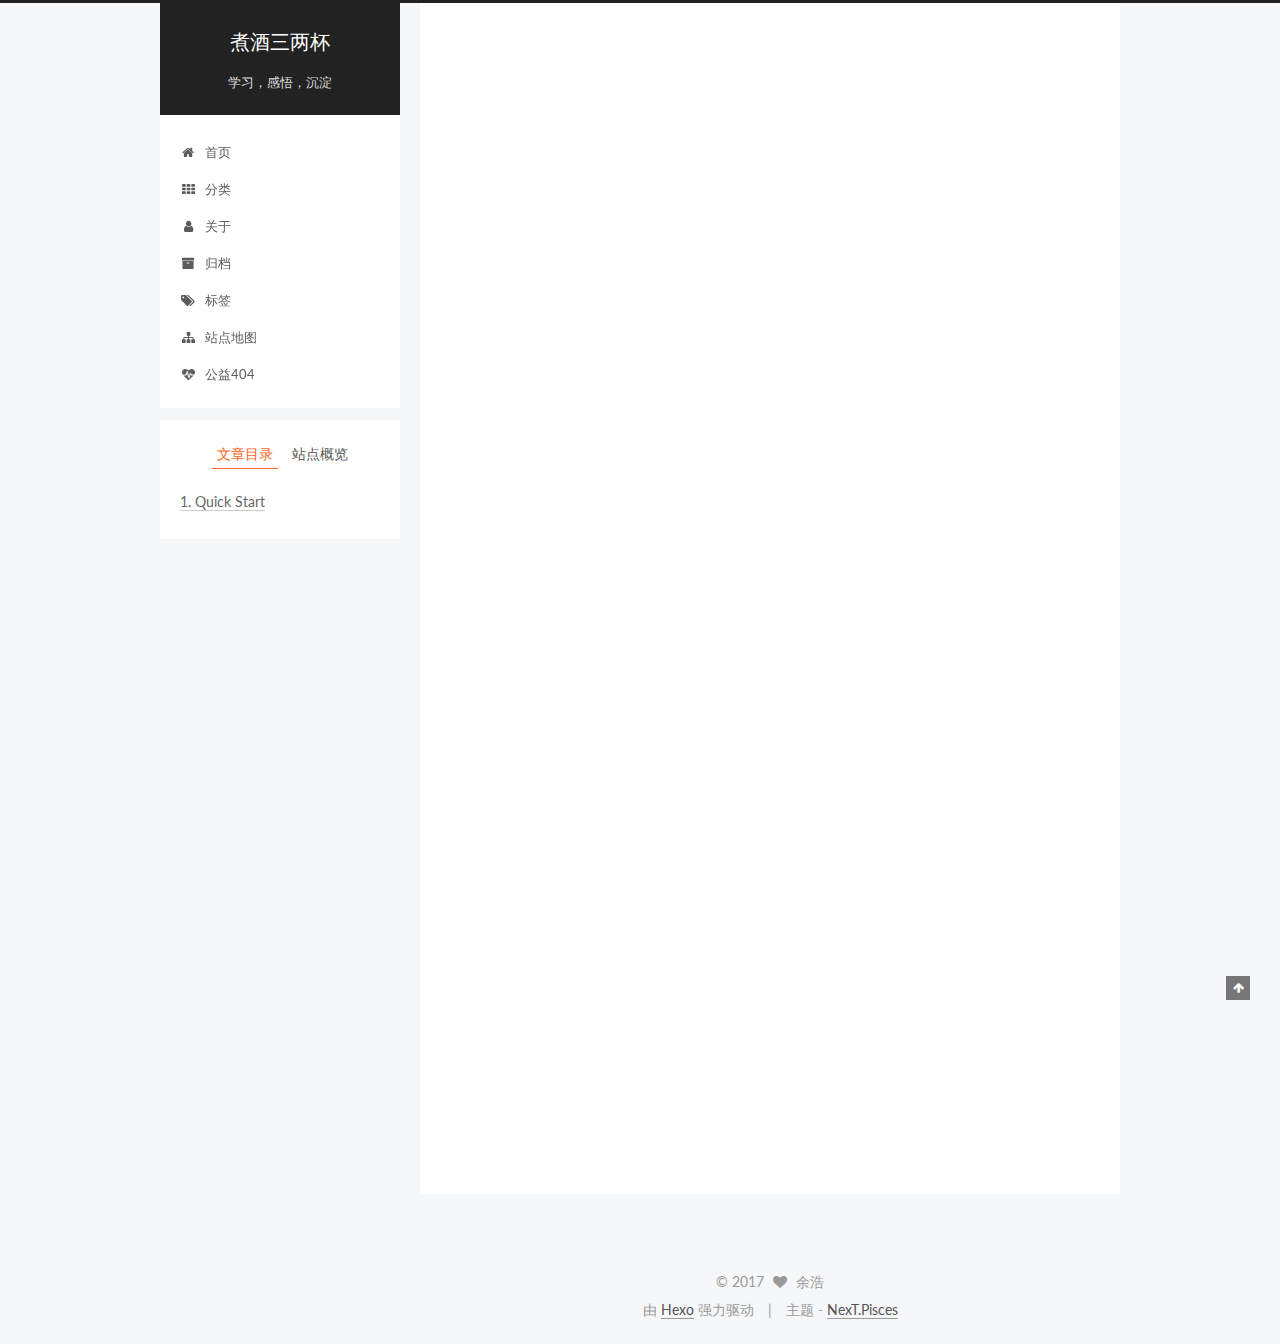
<file: 2017/04/06/hello-world/index.html>
<!doctype html>



  


<html class="theme-next pisces use-motion" lang="zh-Hans">
<head>
  <meta charset="UTF-8"/>
<meta http-equiv="X-UA-Compatible" content="IE=edge" />
<meta name="viewport" content="width=device-width, initial-scale=1, maximum-scale=1"/>



<meta http-equiv="Cache-Control" content="no-transform" />
<meta http-equiv="Cache-Control" content="no-siteapp" />















  
  
  <link href="/lib/fancybox/source/jquery.fancybox.css?v=2.1.5" rel="stylesheet" type="text/css" />




  
  
  
  

  
    
    
  

  

  

  

  

  
    
    
    <link href="//fonts.googleapis.com/css?family=Lato:300,300italic,400,400italic,700,700italic&subset=latin,latin-ext" rel="stylesheet" type="text/css">
  






<link href="/lib/font-awesome/css/font-awesome.min.css?v=4.6.2" rel="stylesheet" type="text/css" />

<link href="/css/main.css?v=5.1.0" rel="stylesheet" type="text/css" />


  <meta name="keywords" content="Hexo, NexT" />








  <link rel="shortcut icon" type="image/x-icon" href="/favicon.ico?v=5.1.0" />






<meta name="description" content="Welcome to Hexo! This is your very first post. Check documentation for more info. If you get any problems when using Hexo, you can find the answer in troubleshooting or you can ask me on GitHub. Quick">
<meta name="keywords">
<meta property="og:type" content="article">
<meta property="og:title" content="Hello World">
<meta property="og:url" content="http://yoursite.com/2017/04/06/hello-world/index.html">
<meta property="og:site_name" content="煮酒三两杯">
<meta property="og:description" content="Welcome to Hexo! This is your very first post. Check documentation for more info. If you get any problems when using Hexo, you can find the answer in troubleshooting or you can ask me on GitHub. Quick">
<meta property="og:updated_time" content="2017-04-06T05:49:05.000Z">
<meta name="twitter:card" content="summary">
<meta name="twitter:title" content="Hello World">
<meta name="twitter:description" content="Welcome to Hexo! This is your very first post. Check documentation for more info. If you get any problems when using Hexo, you can find the answer in troubleshooting or you can ask me on GitHub. Quick">



<script type="text/javascript" id="hexo.configurations">
  var NexT = window.NexT || {};
  var CONFIG = {
    root: '/',
    scheme: 'Pisces',
    sidebar: {"position":"left","display":"post","offset":12,"offset_float":0,"b2t":false,"scrollpercent":false},
    fancybox: true,
    motion: true,
    duoshuo: {
      userId: '0',
      author: '博主'
    },
    algolia: {
      applicationID: '',
      apiKey: '',
      indexName: '',
      hits: {"per_page":10},
      labels: {"input_placeholder":"Search for Posts","hits_empty":"We didn't find any results for the search: ${query}","hits_stats":"${hits} results found in ${time} ms"}
    }
  };
</script>



  <link rel="canonical" href="http://yoursite.com/2017/04/06/hello-world/"/>





  <title> Hello World | 煮酒三两杯 </title>
</head>

<body itemscope itemtype="http://schema.org/WebPage" lang="zh-Hans">

  














  
  
    
  

  <div class="container sidebar-position-left page-post-detail ">
    <div class="headband"></div>

    <header id="header" class="header" itemscope itemtype="http://schema.org/WPHeader">
      <div class="header-inner"><div class="site-brand-wrapper">
  <div class="site-meta ">
    

    <div class="custom-logo-site-title">
      <a href="/"  class="brand" rel="start">
        <span class="logo-line-before"><i></i></span>
        <span class="site-title">煮酒三两杯</span>
        <span class="logo-line-after"><i></i></span>
      </a>
    </div>
      
        <p class="site-subtitle">学习，感悟，沉淀</p>
      
  </div>

  <div class="site-nav-toggle">
    <button>
      <span class="btn-bar"></span>
      <span class="btn-bar"></span>
      <span class="btn-bar"></span>
    </button>
  </div>
</div>

<nav class="site-nav">
  

  
    <ul id="menu" class="menu">
      
        
        <li class="menu-item menu-item-home">
          <a href="/" rel="section">
            
              <i class="menu-item-icon fa fa-fw fa-home"></i> <br />
            
            首页
          </a>
        </li>
      
        
        <li class="menu-item menu-item-categories">
          <a href="/categories" rel="section">
            
              <i class="menu-item-icon fa fa-fw fa-th"></i> <br />
            
            分类
          </a>
        </li>
      
        
        <li class="menu-item menu-item-about">
          <a href="/about" rel="section">
            
              <i class="menu-item-icon fa fa-fw fa-user"></i> <br />
            
            关于
          </a>
        </li>
      
        
        <li class="menu-item menu-item-archives">
          <a href="/archives" rel="section">
            
              <i class="menu-item-icon fa fa-fw fa-archive"></i> <br />
            
            归档
          </a>
        </li>
      
        
        <li class="menu-item menu-item-tags">
          <a href="/／tags" rel="section">
            
              <i class="menu-item-icon fa fa-fw fa-tags"></i> <br />
            
            标签
          </a>
        </li>
      
        
        <li class="menu-item menu-item-sitemap">
          <a href="/sitemap.xml" rel="section">
            
              <i class="menu-item-icon fa fa-fw fa-sitemap"></i> <br />
            
            站点地图
          </a>
        </li>
      
        
        <li class="menu-item menu-item-commonweal">
          <a href="/404.html" rel="section">
            
              <i class="menu-item-icon fa fa-fw fa-heartbeat"></i> <br />
            
            公益404
          </a>
        </li>
      

      
    </ul>
  

  
</nav>



 </div>
    </header>

    <main id="main" class="main">
      <div class="main-inner">
        <div class="content-wrap">
          <div id="content" class="content">
            

  <div id="posts" class="posts-expand">
    

  

  
  
  

  <article class="post post-type-normal " itemscope itemtype="http://schema.org/Article">
    <link itemprop="mainEntityOfPage" href="http://yoursite.com/2017/04/06/hello-world/">

    <span hidden itemprop="author" itemscope itemtype="http://schema.org/Person">
      <meta itemprop="name" content="余浩">
      <meta itemprop="description" content="">
      <meta itemprop="image" content="/images/avatar.png">
    </span>

    <span hidden itemprop="publisher" itemscope itemtype="http://schema.org/Organization">
      <meta itemprop="name" content="煮酒三两杯">
    </span>

    
      <header class="post-header">

        
        
          <h1 class="post-title" itemprop="name headline">
            
            
              
                Hello World
              
            
          </h1>
        

        <div class="post-meta">
          <span class="post-time">
            
              <span class="post-meta-item-icon">
                <i class="fa fa-calendar-o"></i>
              </span>
              
                <span class="post-meta-item-text">发表于</span>
              
              <time title="创建于" itemprop="dateCreated datePublished" datetime="2017-04-06T03:08:25+08:00">
                2017-04-06
              </time>
            

            

            
          </span>

          

          
            
          

          
          

          

          

          

        </div>
      </header>
    


    <div class="post-body" itemprop="articleBody">

      
      

      
        <p>Welcome to <a href="https://hexo.io" target="_blank" rel="external">Hexo</a>! This is your very first post. Check <a href="https://hexo.io/docs/" target="_blank" rel="external">documentation</a> for more info. If you get any problems when using Hexo, you can find the answer in <a href="https://hexo.io/docs/troubleshooting.html" target="_blank" rel="external">troubleshooting</a> or you can ask me on <a href="https://github.com/hexojs/hexo/issues" target="_blank" rel="external">GitHub</a>.</p>
<h2 id="Quick-Start"><a href="#Quick-Start" class="headerlink" title="Quick Start"></a>Quick Start</h2><h3 id="Create-a-new-post"><a href="#Create-a-new-post" class="headerlink" title="Create a new post"></a>Create a new post</h3><figure class="highlight bash"><table><tr><td class="gutter"><pre><div class="line">1</div></pre></td><td class="code"><pre><div class="line">$ hexo new <span class="string">"My New Post"</span></div></pre></td></tr></table></figure>
<a id="more"></a>
<p>More info: <a href="https://hexo.io/docs/writing.html" target="_blank" rel="external">Writing</a></p>
<h3 id="Run-server"><a href="#Run-server" class="headerlink" title="Run server"></a>Run server</h3><figure class="highlight bash"><table><tr><td class="gutter"><pre><div class="line">1</div></pre></td><td class="code"><pre><div class="line">$ hexo server</div></pre></td></tr></table></figure>
<p>More info: <a href="https://hexo.io/docs/server.html" target="_blank" rel="external">Server</a></p>
<h3 id="Generate-static-files"><a href="#Generate-static-files" class="headerlink" title="Generate static files"></a>Generate static files</h3><figure class="highlight bash"><table><tr><td class="gutter"><pre><div class="line">1</div></pre></td><td class="code"><pre><div class="line">$ hexo generate</div></pre></td></tr></table></figure>
<p>More info: <a href="https://hexo.io/docs/generating.html" target="_blank" rel="external">Generating</a></p>
<h3 id="Deploy-to-remote-sites"><a href="#Deploy-to-remote-sites" class="headerlink" title="Deploy to remote sites"></a>Deploy to remote sites</h3><figure class="highlight bash"><table><tr><td class="gutter"><pre><div class="line">1</div></pre></td><td class="code"><pre><div class="line">$ hexo deploy</div></pre></td></tr></table></figure>
<p>More info: <a href="https://hexo.io/docs/deployment.html" target="_blank" rel="external">Deployment</a></p>

      
    </div>

    <div>
      
        

      
    </div>

    <div>
      
        

      
    </div>

    <div>
      
        

      
    </div>

    <footer class="post-footer">
      

      
        
      

      
        <div class="post-nav">
          <div class="post-nav-next post-nav-item">
            
              <a href="/2017/04/06/文章名字/" rel="next" title="文章名字">
                <i class="fa fa-chevron-left"></i> 文章名字
              </a>
            
          </div>

          <span class="post-nav-divider"></span>

          <div class="post-nav-prev post-nav-item">
            
          </div>
        </div>
      

      
      
    </footer>
  </article>



    <div class="post-spread">
      
    </div>
  </div>


          </div>
          


          
  <div class="comments" id="comments">
    
  </div>


        </div>
        
          
  
  <div class="sidebar-toggle">
    <div class="sidebar-toggle-line-wrap">
      <span class="sidebar-toggle-line sidebar-toggle-line-first"></span>
      <span class="sidebar-toggle-line sidebar-toggle-line-middle"></span>
      <span class="sidebar-toggle-line sidebar-toggle-line-last"></span>
    </div>
  </div>

  <aside id="sidebar" class="sidebar">
    <div class="sidebar-inner">

      

      
        <ul class="sidebar-nav motion-element">
          <li class="sidebar-nav-toc sidebar-nav-active" data-target="post-toc-wrap" >
            文章目录
          </li>
          <li class="sidebar-nav-overview" data-target="site-overview">
            站点概览
          </li>
        </ul>
      

      <section class="site-overview sidebar-panel">
        <div class="site-author motion-element" itemprop="author" itemscope itemtype="http://schema.org/Person">
          <img class="site-author-image" itemprop="image"
               src="/images/avatar.png"
               alt="余浩" />
          <p class="site-author-name" itemprop="name">余浩</p>
           
              <p class="site-description motion-element" itemprop="description">对自己工作学习的一个总结</p>
          
        </div>
        <nav class="site-state motion-element">

          
            <div class="site-state-item site-state-posts">
              <a href="/archives">
                <span class="site-state-item-count">3</span>
                <span class="site-state-item-name">日志</span>
              </a>
            </div>
          

          

          
            
            
            <div class="site-state-item site-state-tags">
              
                <span class="site-state-item-count">1</span>
                <span class="site-state-item-name">标签</span>
              
            </div>
          

        </nav>

        

        <div class="links-of-author motion-element">
          
        </div>

        
        

        
        

        


      </section>

      
      <!--noindex-->
        <section class="post-toc-wrap motion-element sidebar-panel sidebar-panel-active">
          <div class="post-toc">

            
              
            

            
              <div class="post-toc-content"><ol class="nav"><li class="nav-item nav-level-2"><a class="nav-link" href="#Quick-Start"><span class="nav-number">1.</span> <span class="nav-text">Quick Start</span></a><ol class="nav-child"><li class="nav-item nav-level-3"><a class="nav-link" href="#Create-a-new-post"><span class="nav-number">1.1.</span> <span class="nav-text">Create a new post</span></a></li><li class="nav-item nav-level-3"><a class="nav-link" href="#Run-server"><span class="nav-number">1.2.</span> <span class="nav-text">Run server</span></a></li><li class="nav-item nav-level-3"><a class="nav-link" href="#Generate-static-files"><span class="nav-number">1.3.</span> <span class="nav-text">Generate static files</span></a></li><li class="nav-item nav-level-3"><a class="nav-link" href="#Deploy-to-remote-sites"><span class="nav-number">1.4.</span> <span class="nav-text">Deploy to remote sites</span></a></li></ol></li></ol></div>
            

          </div>
        </section>
      <!--/noindex-->
      

      

    </div>
  </aside>


        
      </div>
    </main>

    <footer id="footer" class="footer">
      <div class="footer-inner">
        <div class="copyright" >
  
  &copy; 
  <span itemprop="copyrightYear">2017</span>
  <span class="with-love">
    <i class="fa fa-heart"></i>
  </span>
  <span class="author" itemprop="copyrightHolder">余浩</span>
</div>


<div class="powered-by">
  由 <a class="theme-link" href="https://hexo.io">Hexo</a> 强力驱动
</div>

<div class="theme-info">
  主题 -
  <a class="theme-link" href="https://github.com/iissnan/hexo-theme-next">
    NexT.Pisces
  </a>
</div>


        

        
      </div>
    </footer>

    
      <div class="back-to-top">
        <i class="fa fa-arrow-up"></i>
        
      </div>
    

  </div>

  

<script type="text/javascript">
  if (Object.prototype.toString.call(window.Promise) !== '[object Function]') {
    window.Promise = null;
  }
</script>









  






  
  <script type="text/javascript" src="/lib/jquery/index.js?v=2.1.3"></script>

  
  <script type="text/javascript" src="/lib/fastclick/lib/fastclick.min.js?v=1.0.6"></script>

  
  <script type="text/javascript" src="/lib/jquery_lazyload/jquery.lazyload.js?v=1.9.7"></script>

  
  <script type="text/javascript" src="/lib/velocity/velocity.min.js?v=1.2.1"></script>

  
  <script type="text/javascript" src="/lib/velocity/velocity.ui.min.js?v=1.2.1"></script>

  
  <script type="text/javascript" src="/lib/fancybox/source/jquery.fancybox.pack.js?v=2.1.5"></script>


  


  <script type="text/javascript" src="/js/src/utils.js?v=5.1.0"></script>

  <script type="text/javascript" src="/js/src/motion.js?v=5.1.0"></script>



  
  


  <script type="text/javascript" src="/js/src/affix.js?v=5.1.0"></script>

  <script type="text/javascript" src="/js/src/schemes/pisces.js?v=5.1.0"></script>



  
  <script type="text/javascript" src="/js/src/scrollspy.js?v=5.1.0"></script>
<script type="text/javascript" src="/js/src/post-details.js?v=5.1.0"></script>



  


  <script type="text/javascript" src="/js/src/bootstrap.js?v=5.1.0"></script>



  


  




	





  





  





  






  





  

  

  

  

</body>
</html>
</file>
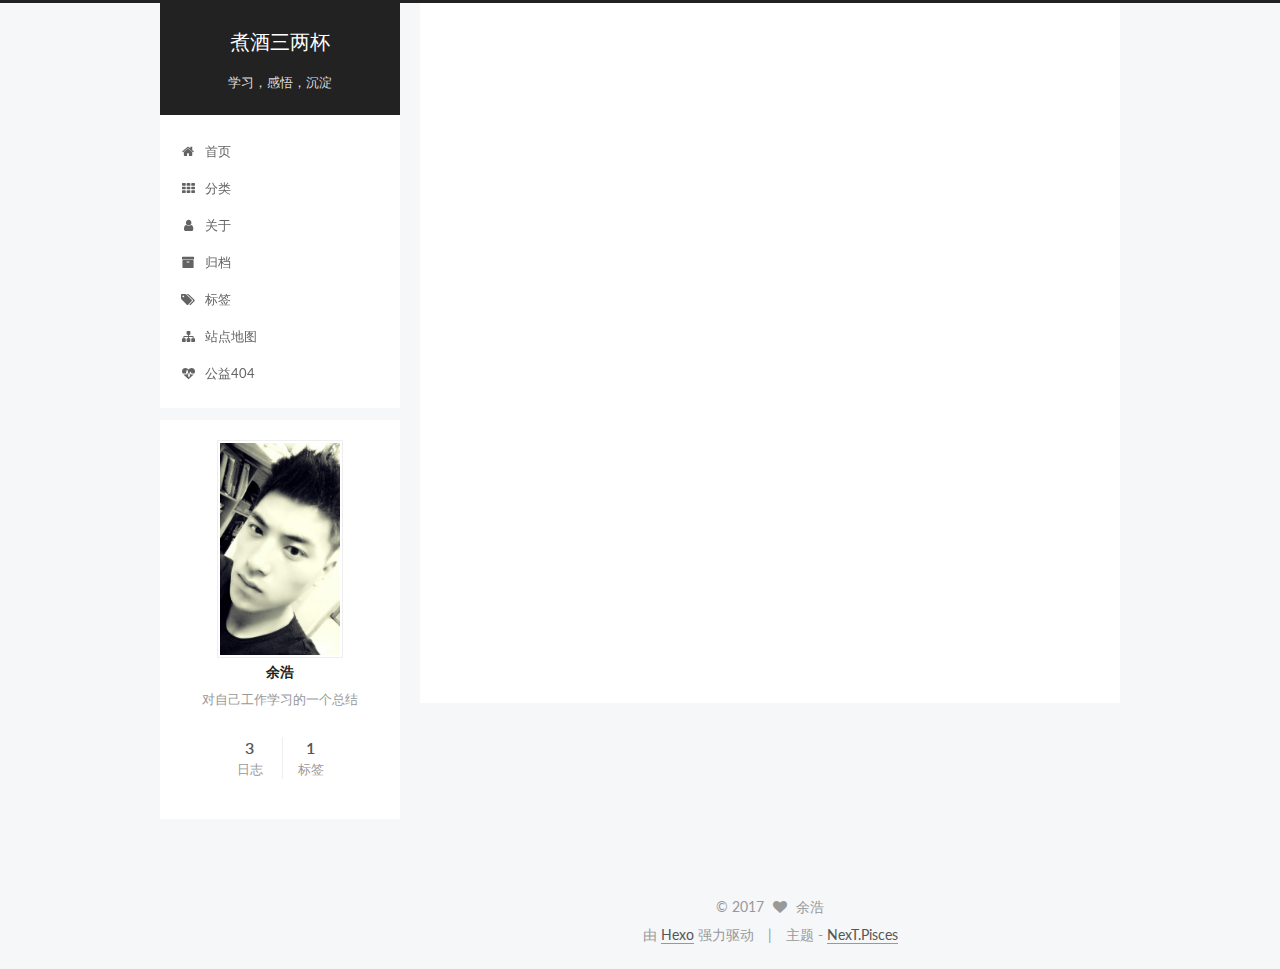
<file: 2017/04/06/“感悟”/index.html>
<!doctype html>



  


<html class="theme-next pisces use-motion" lang="zh-Hans">
<head>
  <meta charset="UTF-8"/>
<meta http-equiv="X-UA-Compatible" content="IE=edge" />
<meta name="viewport" content="width=device-width, initial-scale=1, maximum-scale=1"/>



<meta http-equiv="Cache-Control" content="no-transform" />
<meta http-equiv="Cache-Control" content="no-siteapp" />















  
  
  <link href="/lib/fancybox/source/jquery.fancybox.css?v=2.1.5" rel="stylesheet" type="text/css" />




  
  
  
  

  
    
    
  

  

  

  

  

  
    
    
    <link href="//fonts.googleapis.com/css?family=Lato:300,300italic,400,400italic,700,700italic&subset=latin,latin-ext" rel="stylesheet" type="text/css">
  






<link href="/lib/font-awesome/css/font-awesome.min.css?v=4.6.2" rel="stylesheet" type="text/css" />

<link href="/css/main.css?v=5.1.0" rel="stylesheet" type="text/css" />


  <meta name="keywords" content="“随笔”," />








  <link rel="shortcut icon" type="image/x-icon" href="/favicon.ico?v=5.1.0" />






<meta name="description" content="体验大概就如三毛所说的：非常沉默，非常骄傲，从不依靠，从不寻找！">
<meta name="keywords" content="“随笔”">
<meta property="og:type" content="article">
<meta property="og:title" content="“感悟”">
<meta property="og:url" content="http://yoursite.com/2017/04/06/“感悟”/index.html">
<meta property="og:site_name" content="煮酒三两杯">
<meta property="og:description" content="体验大概就如三毛所说的：非常沉默，非常骄傲，从不依靠，从不寻找！">
<meta property="og:updated_time" content="2017-04-06T06:30:33.000Z">
<meta name="twitter:card" content="summary">
<meta name="twitter:title" content="“感悟”">
<meta name="twitter:description" content="体验大概就如三毛所说的：非常沉默，非常骄傲，从不依靠，从不寻找！">



<script type="text/javascript" id="hexo.configurations">
  var NexT = window.NexT || {};
  var CONFIG = {
    root: '/',
    scheme: 'Pisces',
    sidebar: {"position":"left","display":"post","offset":12,"offset_float":0,"b2t":false,"scrollpercent":false},
    fancybox: true,
    motion: true,
    duoshuo: {
      userId: '0',
      author: '博主'
    },
    algolia: {
      applicationID: '',
      apiKey: '',
      indexName: '',
      hits: {"per_page":10},
      labels: {"input_placeholder":"Search for Posts","hits_empty":"We didn't find any results for the search: ${query}","hits_stats":"${hits} results found in ${time} ms"}
    }
  };
</script>



  <link rel="canonical" href="http://yoursite.com/2017/04/06/“感悟”/"/>





  <title> “感悟” | 煮酒三两杯 </title>
</head>

<body itemscope itemtype="http://schema.org/WebPage" lang="zh-Hans">

  














  
  
    
  

  <div class="container sidebar-position-left page-post-detail ">
    <div class="headband"></div>

    <header id="header" class="header" itemscope itemtype="http://schema.org/WPHeader">
      <div class="header-inner"><div class="site-brand-wrapper">
  <div class="site-meta ">
    

    <div class="custom-logo-site-title">
      <a href="/"  class="brand" rel="start">
        <span class="logo-line-before"><i></i></span>
        <span class="site-title">煮酒三两杯</span>
        <span class="logo-line-after"><i></i></span>
      </a>
    </div>
      
        <p class="site-subtitle">学习，感悟，沉淀</p>
      
  </div>

  <div class="site-nav-toggle">
    <button>
      <span class="btn-bar"></span>
      <span class="btn-bar"></span>
      <span class="btn-bar"></span>
    </button>
  </div>
</div>

<nav class="site-nav">
  

  
    <ul id="menu" class="menu">
      
        
        <li class="menu-item menu-item-home">
          <a href="/" rel="section">
            
              <i class="menu-item-icon fa fa-fw fa-home"></i> <br />
            
            首页
          </a>
        </li>
      
        
        <li class="menu-item menu-item-categories">
          <a href="/categories" rel="section">
            
              <i class="menu-item-icon fa fa-fw fa-th"></i> <br />
            
            分类
          </a>
        </li>
      
        
        <li class="menu-item menu-item-about">
          <a href="/about" rel="section">
            
              <i class="menu-item-icon fa fa-fw fa-user"></i> <br />
            
            关于
          </a>
        </li>
      
        
        <li class="menu-item menu-item-archives">
          <a href="/archives" rel="section">
            
              <i class="menu-item-icon fa fa-fw fa-archive"></i> <br />
            
            归档
          </a>
        </li>
      
        
        <li class="menu-item menu-item-tags">
          <a href="/／tags" rel="section">
            
              <i class="menu-item-icon fa fa-fw fa-tags"></i> <br />
            
            标签
          </a>
        </li>
      
        
        <li class="menu-item menu-item-sitemap">
          <a href="/sitemap.xml" rel="section">
            
              <i class="menu-item-icon fa fa-fw fa-sitemap"></i> <br />
            
            站点地图
          </a>
        </li>
      
        
        <li class="menu-item menu-item-commonweal">
          <a href="/404.html" rel="section">
            
              <i class="menu-item-icon fa fa-fw fa-heartbeat"></i> <br />
            
            公益404
          </a>
        </li>
      

      
    </ul>
  

  
</nav>



 </div>
    </header>

    <main id="main" class="main">
      <div class="main-inner">
        <div class="content-wrap">
          <div id="content" class="content">
            

  <div id="posts" class="posts-expand">
    

  

  
  
  

  <article class="post post-type-normal " itemscope itemtype="http://schema.org/Article">
    <link itemprop="mainEntityOfPage" href="http://yoursite.com/2017/04/06/“感悟”/">

    <span hidden itemprop="author" itemscope itemtype="http://schema.org/Person">
      <meta itemprop="name" content="余浩">
      <meta itemprop="description" content="">
      <meta itemprop="image" content="/images/avatar.png">
    </span>

    <span hidden itemprop="publisher" itemscope itemtype="http://schema.org/Organization">
      <meta itemprop="name" content="煮酒三两杯">
    </span>

    
      <header class="post-header">

        
        
          <h1 class="post-title" itemprop="name headline">
            
            
              
                “感悟”
              
            
          </h1>
        

        <div class="post-meta">
          <span class="post-time">
            
              <span class="post-meta-item-icon">
                <i class="fa fa-calendar-o"></i>
              </span>
              
                <span class="post-meta-item-text">发表于</span>
              
              <time title="创建于" itemprop="dateCreated datePublished" datetime="2017-04-06T03:46:47+08:00">
                2017-04-06
              </time>
            

            

            
          </span>

          

          
            
          

          
          

          

          

          

        </div>
      </header>
    


    <div class="post-body" itemprop="articleBody">

      
      

      
        <p>体验大概就如三毛所说的：非常沉默，非常骄傲，从不依靠，从不寻找！</p>

      
    </div>

    <div>
      
        

      
    </div>

    <div>
      
        

      
    </div>

    <div>
      
        

      
    </div>

    <footer class="post-footer">
      
        <div class="post-tags">
          
            <a href="/tags/“随笔”/" rel="tag"># “随笔”</a>
          
        </div>
      

      
        
      

      
        <div class="post-nav">
          <div class="post-nav-next post-nav-item">
            
          </div>

          <span class="post-nav-divider"></span>

          <div class="post-nav-prev post-nav-item">
            
              <a href="/2017/04/06/文章名字/" rel="prev" title="文章名字">
                文章名字 <i class="fa fa-chevron-right"></i>
              </a>
            
          </div>
        </div>
      

      
      
    </footer>
  </article>



    <div class="post-spread">
      
    </div>
  </div>


          </div>
          


          
  <div class="comments" id="comments">
    
  </div>


        </div>
        
          
  
  <div class="sidebar-toggle">
    <div class="sidebar-toggle-line-wrap">
      <span class="sidebar-toggle-line sidebar-toggle-line-first"></span>
      <span class="sidebar-toggle-line sidebar-toggle-line-middle"></span>
      <span class="sidebar-toggle-line sidebar-toggle-line-last"></span>
    </div>
  </div>

  <aside id="sidebar" class="sidebar">
    <div class="sidebar-inner">

      

      

      <section class="site-overview sidebar-panel sidebar-panel-active">
        <div class="site-author motion-element" itemprop="author" itemscope itemtype="http://schema.org/Person">
          <img class="site-author-image" itemprop="image"
               src="/images/avatar.png"
               alt="余浩" />
          <p class="site-author-name" itemprop="name">余浩</p>
           
              <p class="site-description motion-element" itemprop="description">对自己工作学习的一个总结</p>
          
        </div>
        <nav class="site-state motion-element">

          
            <div class="site-state-item site-state-posts">
              <a href="/archives">
                <span class="site-state-item-count">3</span>
                <span class="site-state-item-name">日志</span>
              </a>
            </div>
          

          

          
            
            
            <div class="site-state-item site-state-tags">
              
                <span class="site-state-item-count">1</span>
                <span class="site-state-item-name">标签</span>
              
            </div>
          

        </nav>

        

        <div class="links-of-author motion-element">
          
        </div>

        
        

        
        

        


      </section>

      

      

    </div>
  </aside>


        
      </div>
    </main>

    <footer id="footer" class="footer">
      <div class="footer-inner">
        <div class="copyright" >
  
  &copy; 
  <span itemprop="copyrightYear">2017</span>
  <span class="with-love">
    <i class="fa fa-heart"></i>
  </span>
  <span class="author" itemprop="copyrightHolder">余浩</span>
</div>


<div class="powered-by">
  由 <a class="theme-link" href="https://hexo.io">Hexo</a> 强力驱动
</div>

<div class="theme-info">
  主题 -
  <a class="theme-link" href="https://github.com/iissnan/hexo-theme-next">
    NexT.Pisces
  </a>
</div>


        

        
      </div>
    </footer>

    
      <div class="back-to-top">
        <i class="fa fa-arrow-up"></i>
        
      </div>
    

  </div>

  

<script type="text/javascript">
  if (Object.prototype.toString.call(window.Promise) !== '[object Function]') {
    window.Promise = null;
  }
</script>









  






  
  <script type="text/javascript" src="/lib/jquery/index.js?v=2.1.3"></script>

  
  <script type="text/javascript" src="/lib/fastclick/lib/fastclick.min.js?v=1.0.6"></script>

  
  <script type="text/javascript" src="/lib/jquery_lazyload/jquery.lazyload.js?v=1.9.7"></script>

  
  <script type="text/javascript" src="/lib/velocity/velocity.min.js?v=1.2.1"></script>

  
  <script type="text/javascript" src="/lib/velocity/velocity.ui.min.js?v=1.2.1"></script>

  
  <script type="text/javascript" src="/lib/fancybox/source/jquery.fancybox.pack.js?v=2.1.5"></script>


  


  <script type="text/javascript" src="/js/src/utils.js?v=5.1.0"></script>

  <script type="text/javascript" src="/js/src/motion.js?v=5.1.0"></script>



  
  


  <script type="text/javascript" src="/js/src/affix.js?v=5.1.0"></script>

  <script type="text/javascript" src="/js/src/schemes/pisces.js?v=5.1.0"></script>



  
  <script type="text/javascript" src="/js/src/scrollspy.js?v=5.1.0"></script>
<script type="text/javascript" src="/js/src/post-details.js?v=5.1.0"></script>



  


  <script type="text/javascript" src="/js/src/bootstrap.js?v=5.1.0"></script>



  


  




	





  





  





  






  





  

  

  

  

</body>
</html>
</file>
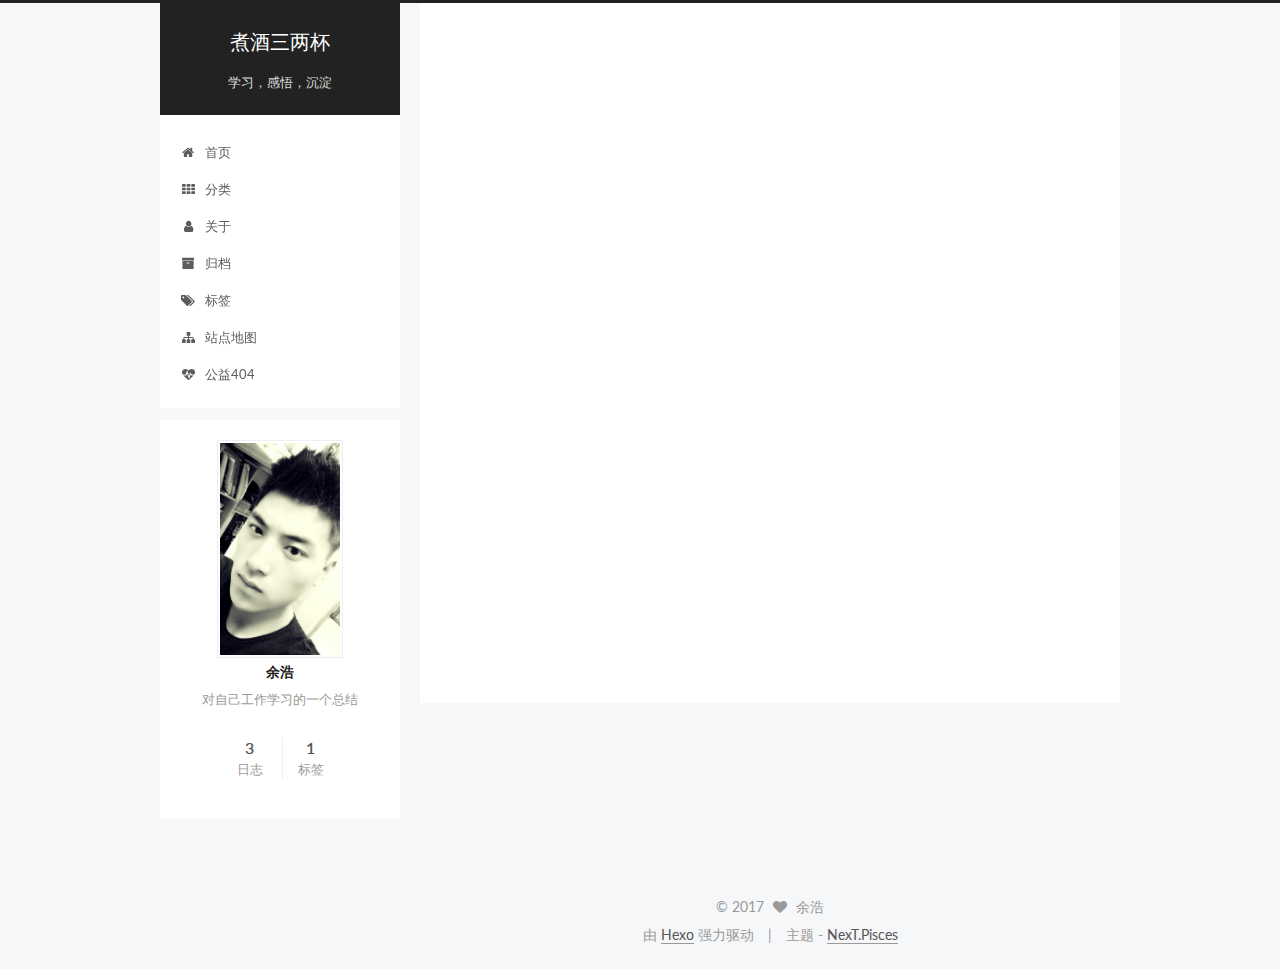
<file: 2017/04/06/文章名字/index.html>
<!doctype html>



  


<html class="theme-next pisces use-motion" lang="zh-Hans">
<head>
  <meta charset="UTF-8"/>
<meta http-equiv="X-UA-Compatible" content="IE=edge" />
<meta name="viewport" content="width=device-width, initial-scale=1, maximum-scale=1"/>



<meta http-equiv="Cache-Control" content="no-transform" />
<meta http-equiv="Cache-Control" content="no-siteapp" />















  
  
  <link href="/lib/fancybox/source/jquery.fancybox.css?v=2.1.5" rel="stylesheet" type="text/css" />




  
  
  
  

  
    
    
  

  

  

  

  

  
    
    
    <link href="//fonts.googleapis.com/css?family=Lato:300,300italic,400,400italic,700,700italic&subset=latin,latin-ext" rel="stylesheet" type="text/css">
  






<link href="/lib/font-awesome/css/font-awesome.min.css?v=4.6.2" rel="stylesheet" type="text/css" />

<link href="/css/main.css?v=5.1.0" rel="stylesheet" type="text/css" />


  <meta name="keywords" content="Hexo, NexT" />








  <link rel="shortcut icon" type="image/x-icon" href="/favicon.ico?v=5.1.0" />






<meta name="description" content="对自己工作学习的一个总结">
<meta name="keywords">
<meta property="og:type" content="article">
<meta property="og:title" content="文章名字">
<meta property="og:url" content="http://yoursite.com/2017/04/06/文章名字/index.html">
<meta property="og:site_name" content="煮酒三两杯">
<meta property="og:description" content="对自己工作学习的一个总结">
<meta property="og:updated_time" content="2017-04-05T19:11:10.000Z">
<meta name="twitter:card" content="summary">
<meta name="twitter:title" content="文章名字">
<meta name="twitter:description" content="对自己工作学习的一个总结">



<script type="text/javascript" id="hexo.configurations">
  var NexT = window.NexT || {};
  var CONFIG = {
    root: '/',
    scheme: 'Pisces',
    sidebar: {"position":"left","display":"post","offset":12,"offset_float":0,"b2t":false,"scrollpercent":false},
    fancybox: true,
    motion: true,
    duoshuo: {
      userId: '0',
      author: '博主'
    },
    algolia: {
      applicationID: '',
      apiKey: '',
      indexName: '',
      hits: {"per_page":10},
      labels: {"input_placeholder":"Search for Posts","hits_empty":"We didn't find any results for the search: ${query}","hits_stats":"${hits} results found in ${time} ms"}
    }
  };
</script>



  <link rel="canonical" href="http://yoursite.com/2017/04/06/文章名字/"/>





  <title> 文章名字 | 煮酒三两杯 </title>
</head>

<body itemscope itemtype="http://schema.org/WebPage" lang="zh-Hans">

  














  
  
    
  

  <div class="container sidebar-position-left page-post-detail ">
    <div class="headband"></div>

    <header id="header" class="header" itemscope itemtype="http://schema.org/WPHeader">
      <div class="header-inner"><div class="site-brand-wrapper">
  <div class="site-meta ">
    

    <div class="custom-logo-site-title">
      <a href="/"  class="brand" rel="start">
        <span class="logo-line-before"><i></i></span>
        <span class="site-title">煮酒三两杯</span>
        <span class="logo-line-after"><i></i></span>
      </a>
    </div>
      
        <p class="site-subtitle">学习，感悟，沉淀</p>
      
  </div>

  <div class="site-nav-toggle">
    <button>
      <span class="btn-bar"></span>
      <span class="btn-bar"></span>
      <span class="btn-bar"></span>
    </button>
  </div>
</div>

<nav class="site-nav">
  

  
    <ul id="menu" class="menu">
      
        
        <li class="menu-item menu-item-home">
          <a href="/" rel="section">
            
              <i class="menu-item-icon fa fa-fw fa-home"></i> <br />
            
            首页
          </a>
        </li>
      
        
        <li class="menu-item menu-item-categories">
          <a href="/categories" rel="section">
            
              <i class="menu-item-icon fa fa-fw fa-th"></i> <br />
            
            分类
          </a>
        </li>
      
        
        <li class="menu-item menu-item-about">
          <a href="/about" rel="section">
            
              <i class="menu-item-icon fa fa-fw fa-user"></i> <br />
            
            关于
          </a>
        </li>
      
        
        <li class="menu-item menu-item-archives">
          <a href="/archives" rel="section">
            
              <i class="menu-item-icon fa fa-fw fa-archive"></i> <br />
            
            归档
          </a>
        </li>
      
        
        <li class="menu-item menu-item-tags">
          <a href="/／tags" rel="section">
            
              <i class="menu-item-icon fa fa-fw fa-tags"></i> <br />
            
            标签
          </a>
        </li>
      
        
        <li class="menu-item menu-item-sitemap">
          <a href="/sitemap.xml" rel="section">
            
              <i class="menu-item-icon fa fa-fw fa-sitemap"></i> <br />
            
            站点地图
          </a>
        </li>
      
        
        <li class="menu-item menu-item-commonweal">
          <a href="/404.html" rel="section">
            
              <i class="menu-item-icon fa fa-fw fa-heartbeat"></i> <br />
            
            公益404
          </a>
        </li>
      

      
    </ul>
  

  
</nav>



 </div>
    </header>

    <main id="main" class="main">
      <div class="main-inner">
        <div class="content-wrap">
          <div id="content" class="content">
            

  <div id="posts" class="posts-expand">
    

  

  
  
  

  <article class="post post-type-normal " itemscope itemtype="http://schema.org/Article">
    <link itemprop="mainEntityOfPage" href="http://yoursite.com/2017/04/06/文章名字/">

    <span hidden itemprop="author" itemscope itemtype="http://schema.org/Person">
      <meta itemprop="name" content="余浩">
      <meta itemprop="description" content="">
      <meta itemprop="image" content="/images/avatar.png">
    </span>

    <span hidden itemprop="publisher" itemscope itemtype="http://schema.org/Organization">
      <meta itemprop="name" content="煮酒三两杯">
    </span>

    
      <header class="post-header">

        
        
          <h1 class="post-title" itemprop="name headline">
            
            
              
                文章名字
              
            
          </h1>
        

        <div class="post-meta">
          <span class="post-time">
            
              <span class="post-meta-item-icon">
                <i class="fa fa-calendar-o"></i>
              </span>
              
                <span class="post-meta-item-text">发表于</span>
              
              <time title="创建于" itemprop="dateCreated datePublished" datetime="2017-04-06T03:11:10+08:00">
                2017-04-06
              </time>
            

            

            
          </span>

          

          
            
          

          
          

          

          

          

        </div>
      </header>
    


    <div class="post-body" itemprop="articleBody">

      
      

      
        
      
    </div>

    <div>
      
        

      
    </div>

    <div>
      
        

      
    </div>

    <div>
      
        

      
    </div>

    <footer class="post-footer">
      

      
        
      

      
        <div class="post-nav">
          <div class="post-nav-next post-nav-item">
            
              <a href="/2017/04/06/“感悟”/" rel="next" title="“感悟”">
                <i class="fa fa-chevron-left"></i> “感悟”
              </a>
            
          </div>

          <span class="post-nav-divider"></span>

          <div class="post-nav-prev post-nav-item">
            
              <a href="/2017/04/06/hello-world/" rel="prev" title="Hello World">
                Hello World <i class="fa fa-chevron-right"></i>
              </a>
            
          </div>
        </div>
      

      
      
    </footer>
  </article>



    <div class="post-spread">
      
    </div>
  </div>


          </div>
          


          
  <div class="comments" id="comments">
    
  </div>


        </div>
        
          
  
  <div class="sidebar-toggle">
    <div class="sidebar-toggle-line-wrap">
      <span class="sidebar-toggle-line sidebar-toggle-line-first"></span>
      <span class="sidebar-toggle-line sidebar-toggle-line-middle"></span>
      <span class="sidebar-toggle-line sidebar-toggle-line-last"></span>
    </div>
  </div>

  <aside id="sidebar" class="sidebar">
    <div class="sidebar-inner">

      

      

      <section class="site-overview sidebar-panel sidebar-panel-active">
        <div class="site-author motion-element" itemprop="author" itemscope itemtype="http://schema.org/Person">
          <img class="site-author-image" itemprop="image"
               src="/images/avatar.png"
               alt="余浩" />
          <p class="site-author-name" itemprop="name">余浩</p>
           
              <p class="site-description motion-element" itemprop="description">对自己工作学习的一个总结</p>
          
        </div>
        <nav class="site-state motion-element">

          
            <div class="site-state-item site-state-posts">
              <a href="/archives">
                <span class="site-state-item-count">3</span>
                <span class="site-state-item-name">日志</span>
              </a>
            </div>
          

          

          
            
            
            <div class="site-state-item site-state-tags">
              
                <span class="site-state-item-count">1</span>
                <span class="site-state-item-name">标签</span>
              
            </div>
          

        </nav>

        

        <div class="links-of-author motion-element">
          
        </div>

        
        

        
        

        


      </section>

      

      

    </div>
  </aside>


        
      </div>
    </main>

    <footer id="footer" class="footer">
      <div class="footer-inner">
        <div class="copyright" >
  
  &copy; 
  <span itemprop="copyrightYear">2017</span>
  <span class="with-love">
    <i class="fa fa-heart"></i>
  </span>
  <span class="author" itemprop="copyrightHolder">余浩</span>
</div>


<div class="powered-by">
  由 <a class="theme-link" href="https://hexo.io">Hexo</a> 强力驱动
</div>

<div class="theme-info">
  主题 -
  <a class="theme-link" href="https://github.com/iissnan/hexo-theme-next">
    NexT.Pisces
  </a>
</div>


        

        
      </div>
    </footer>

    
      <div class="back-to-top">
        <i class="fa fa-arrow-up"></i>
        
      </div>
    

  </div>

  

<script type="text/javascript">
  if (Object.prototype.toString.call(window.Promise) !== '[object Function]') {
    window.Promise = null;
  }
</script>









  






  
  <script type="text/javascript" src="/lib/jquery/index.js?v=2.1.3"></script>

  
  <script type="text/javascript" src="/lib/fastclick/lib/fastclick.min.js?v=1.0.6"></script>

  
  <script type="text/javascript" src="/lib/jquery_lazyload/jquery.lazyload.js?v=1.9.7"></script>

  
  <script type="text/javascript" src="/lib/velocity/velocity.min.js?v=1.2.1"></script>

  
  <script type="text/javascript" src="/lib/velocity/velocity.ui.min.js?v=1.2.1"></script>

  
  <script type="text/javascript" src="/lib/fancybox/source/jquery.fancybox.pack.js?v=2.1.5"></script>


  


  <script type="text/javascript" src="/js/src/utils.js?v=5.1.0"></script>

  <script type="text/javascript" src="/js/src/motion.js?v=5.1.0"></script>



  
  


  <script type="text/javascript" src="/js/src/affix.js?v=5.1.0"></script>

  <script type="text/javascript" src="/js/src/schemes/pisces.js?v=5.1.0"></script>



  
  <script type="text/javascript" src="/js/src/scrollspy.js?v=5.1.0"></script>
<script type="text/javascript" src="/js/src/post-details.js?v=5.1.0"></script>



  


  <script type="text/javascript" src="/js/src/bootstrap.js?v=5.1.0"></script>



  


  




	





  





  





  






  





  

  

  

  

</body>
</html>
</file>
<file: css/main.css>
/* normalize.css v3.0.2 | MIT License | git.io/normalize */
html {
  font-family: sans-serif; /* 1 */
  -ms-text-size-adjust: 100%; /* 2 */
  -webkit-text-size-adjust: 100%; /* 2 */
}
body {
  margin: 0;
}
article,
aside,
details,
figcaption,
figure,
footer,
header,
hgroup,
main,
menu,
nav,
section,
summary {
  display: block;
}
audio,
canvas,
progress,
video {
  display: inline-block; /* 1 */
  vertical-align: baseline; /* 2 */
}
audio:not([controls]) {
  display: none;
  height: 0;
}
[hidden],
template {
  display: none;
}
a {
  background-color: transparent;
}
a:active,
a:hover {
  outline: 0;
}
abbr[title] {
  border-bottom: 1px dotted;
}
b,
strong {
  font-weight: bold;
}
dfn {
  font-style: italic;
}
h1 {
  font-size: 2em;
  margin: 0.67em 0;
}
mark {
  background: #ff0;
  color: #000;
}
small {
  font-size: 80%;
}
sub,
sup {
  font-size: 75%;
  line-height: 0;
  position: relative;
  vertical-align: baseline;
}
sup {
  top: -0.5em;
}
sub {
  bottom: -0.25em;
}
img {
  border: 0;
}
svg:not(:root) {
  overflow: hidden;
}
figure {
  margin: 1em 40px;
}
hr {
  -moz-box-sizing: content-box;
  box-sizing: content-box;
  height: 0;
}
pre {
  overflow: auto;
}
code,
kbd,
pre,
samp {
  font-family: monospace, monospace;
  font-size: 1em;
}
button,
input,
optgroup,
select,
textarea {
  color: inherit; /* 1 */
  font: inherit; /* 2 */
  margin: 0; /* 3 */
}
button {
  overflow: visible;
}
button,
select {
  text-transform: none;
}
button,
html input[type="button"],
input[type="reset"],
input[type="submit"] {
  -webkit-appearance: button; /* 2 */
  cursor: pointer; /* 3 */
}
button[disabled],
html input[disabled] {
  cursor: default;
}
button::-moz-focus-inner,
input::-moz-focus-inner {
  border: 0;
  padding: 0;
}
input {
  line-height: normal;
}
input[type="checkbox"],
input[type="radio"] {
  box-sizing: border-box; /* 1 */
  padding: 0; /* 2 */
}
input[type="number"]::-webkit-inner-spin-button,
input[type="number"]::-webkit-outer-spin-button {
  height: auto;
}
input[type="search"] {
  -webkit-appearance: textfield; /* 1 */
  -moz-box-sizing: content-box;
  -webkit-box-sizing: content-box; /* 2 */
  box-sizing: content-box;
}
input[type="search"]::-webkit-search-cancel-button,
input[type="search"]::-webkit-search-decoration {
  -webkit-appearance: none;
}
fieldset {
  border: 1px solid #c0c0c0;
  margin: 0 2px;
  padding: 0.35em 0.625em 0.75em;
}
legend {
  border: 0; /* 1 */
  padding: 0; /* 2 */
}
textarea {
  overflow: auto;
}
optgroup {
  font-weight: bold;
}
table {
  border-collapse: collapse;
  border-spacing: 0;
}
td,
th {
  padding: 0;
}
::selection {
  background: #262a30;
  color: #fff;
}
body {
  position: relative;
  font-family: 'Lato', "PingFang SC", "Microsoft YaHei", sans-serif;
  font-size: 14px;
  line-height: 2;
  color: #555;
  background: #f5f7f9;
}
@media (max-width: 767px) {
  body {
    padding-right: 0 !important;
  }
}
@media (min-width: 768px) and (max-width: 991px) {
  body {
    padding-right: 0 !important;
  }
}
@media (min-width: 1600px) {
  body {
    font-size: 16px;
  }
}
h1,
h2,
h3,
h4,
h5,
h6 {
  margin: 0;
  padding: 0;
  font-weight: bold;
  line-height: 1.5;
  font-family: 'Lato', "PingFang SC", "Microsoft YaHei", sans-serif;
}
h2,
h3,
h4,
h5,
h6 {
  margin: 20px 0 15px;
}
h1 {
  font-size: 22px;
}
@media (max-width: 767px) {
  h1 {
    font-size: 18px;
  }
}
h2 {
  font-size: 20px;
}
@media (max-width: 767px) {
  h2 {
    font-size: 16px;
  }
}
h3 {
  font-size: 18px;
}
@media (max-width: 767px) {
  h3 {
    font-size: 14px;
  }
}
h4 {
  font-size: 16px;
}
@media (max-width: 767px) {
  h4 {
    font-size: 12px;
  }
}
h5 {
  font-size: 14px;
}
@media (max-width: 767px) {
  h5 {
    font-size: 10px;
  }
}
h6 {
  font-size: 12px;
}
@media (max-width: 767px) {
  h6 {
    font-size: 8px;
  }
}
p {
  margin: 0 0 25px 0;
}
a {
  color: #555;
  text-decoration: none;
  border-bottom: 1px solid #999;
  word-wrap: break-word;
}
a:hover {
  color: #222;
  border-bottom-color: #222;
}
blockquote {
  margin: 0;
  padding: 0;
}
img {
  display: block;
  margin: auto;
  max-width: 100%;
  height: auto;
}
hr {
  margin: 40px 0;
  height: 3px;
  border: none;
  background-color: #ddd;
  background-image: repeating-linear-gradient(-45deg, #fff, #fff 4px, transparent 4px, transparent 8px);
}
blockquote {
  padding: 0 15px;
  color: #666;
  border-left: 4px solid #ddd;
}
blockquote cite::before {
  content: "-";
  padding: 0 5px;
}
dt {
  font-weight: 700;
}
dd {
  margin: 0;
  padding: 0;
}
.text-left {
  text-align: left;
}
.text-center {
  text-align: center;
}
.text-right {
  text-align: right;
}
.text-justify {
  text-align: justify;
}
.text-nowrap {
  white-space: nowrap;
}
.text-lowercase {
  text-transform: lowercase;
}
.text-uppercase {
  text-transform: uppercase;
}
.text-capitalize {
  text-transform: capitalize;
}
.center-block {
  display: block;
  margin-left: auto;
  margin-right: auto;
}
.clearfix:before,
.clearfix:after {
  content: " ";
  display: table;
}
.clearfix:after {
  clear: both;
}
.pullquote {
  width: 45%;
}
.pullquote.left {
  float: left;
  margin-left: 5px;
  margin-right: 10px;
}
.pullquote.right {
  float: right;
  margin-left: 10px;
  margin-right: 5px;
}
.affix.affix.affix {
  position: fixed;
}
.translation {
  margin-top: -20px;
  font-size: 14px;
  color: #999;
}
.scrollbar-measure {
  width: 100px;
  height: 100px;
  overflow: scroll;
  position: absolute;
  top: -9999px;
}
.use-motion .motion-element {
  opacity: 0;
}
table {
  margin: 20px 0;
  width: 100%;
  border-collapse: collapse;
  border-spacing: 0;
  border: 1px solid #ddd;
  font-size: 14px;
  table-layout: fixed;
  word-wrap: break-all;
}
table>tbody>tr:nth-of-type(odd) {
  background-color: #f9f9f9;
}
table>tbody>tr:hover {
  background-color: #f5f5f5;
}
caption,
th,
td {
  padding: 8px;
  text-align: left;
  vertical-align: middle;
  font-weight: normal;
}
th,
td {
  border-bottom: 3px solid #ddd;
  border-right: 1px solid #eee;
}
th {
  padding-bottom: 10px;
  font-weight: 700;
}
td {
  border-bottom-width: 1px;
}
html,
body {
  height: 100%;
}
.container {
  position: relative;
  min-height: 100%;
}
.header-inner {
  margin: 0 auto;
  padding: 100px 0 70px;
  width: 700px;
}
@media (min-width: 1600px) {
  .container .header-inner {
    width: 900px;
  }
}
.main {
  padding-bottom: 150px;
}
.main-inner {
  margin: 0 auto;
  width: 700px;
}
@media (min-width: 1600px) {
  .container .main-inner {
    width: 900px;
  }
}
.footer {
  position: absolute;
  left: 0;
  bottom: 0;
  width: 100%;
  min-height: 50px;
}
.footer-inner {
  box-sizing: border-box;
  margin: 20px auto;
  width: 700px;
}
@media (min-width: 1600px) {
  .container .footer-inner {
    width: 900px;
  }
}
pre,
.highlight {
  overflow: auto;
  margin: 20px 0;
  padding: 0;
  font-size: 13px;
  color: #4d4d4c;
  background: #f7f7f7;
  line-height: 1.6;
}
pre,
code {
  font-family: consolas, Menlo, "PingFang SC", "Microsoft YaHei", monospace;
}
code {
  padding: 2px 4px;
  word-wrap: break-word;
  color: #555;
  background: #eee;
  border-radius: 3px;
  font-size: 13px;
}
pre code {
  padding: 0;
  color: #4d4d4c;
  background: none;
  text-shadow: none;
}
.highlight {
  border-radius: 1px;
}
.highlight pre {
  border: none;
  margin: 0;
  padding: 10px 0;
}
.highlight table {
  margin: 0;
  width: auto;
  border: none;
}
.highlight td {
  border: none;
  padding: 0;
}
.highlight figcaption {
  font-size: 1em;
  color: #4d4d4c;
  line-height: 1em;
  margin-bottom: 1em;
}
.highlight figcaption:before,
.highlight figcaption:after {
  content: " ";
  display: table;
}
.highlight figcaption:after {
  clear: both;
}
.highlight figcaption a {
  float: right;
  color: #4d4d4c;
}
.highlight figcaption a:hover {
  border-bottom-color: #4d4d4c;
}
.highlight .gutter pre {
  padding-left: 10px;
  padding-right: 10px;
  color: #869194;
  text-align: right;
  background-color: #eff2f3;
}
.highlight .code pre {
  width: 100%;
  padding-left: 10px;
  padding-right: 10px;
  background-color: #f7f7f7;
}
.highlight .line {
  height: 20px;
}
.gutter {
  -webkit-user-select: none;
  -moz-user-select: none;
  -ms-user-select: none;
  user-select: none;
}
.gist table {
  width: auto;
}
.gist table td {
  border: none;
}
pre .deletion {
  background: #fdd;
}
pre .addition {
  background: #dfd;
}
pre .meta {
  color: #8959a8;
}
pre .comment {
  color: #8e908c;
}
pre .variable,
pre .attribute,
pre .tag,
pre .regexp,
pre .ruby .constant,
pre .xml .tag .title,
pre .xml .pi,
pre .xml .doctype,
pre .html .doctype,
pre .css .id,
pre .css .class,
pre .css .pseudo {
  color: #c82829;
}
pre .number,
pre .preprocessor,
pre .built_in,
pre .literal,
pre .params,
pre .constant,
pre .command {
  color: #f5871f;
}
pre .ruby .class .title,
pre .css .rules .attribute,
pre .string,
pre .value,
pre .inheritance,
pre .header,
pre .ruby .symbol,
pre .xml .cdata,
pre .special,
pre .number,
pre .formula {
  color: #718c00;
}
pre .title,
pre .css .hexcolor {
  color: #3e999f;
}
pre .function,
pre .python .decorator,
pre .python .title,
pre .ruby .function .title,
pre .ruby .title .keyword,
pre .perl .sub,
pre .javascript .title,
pre .coffeescript .title {
  color: #4271ae;
}
pre .keyword,
pre .javascript .function {
  color: #8959a8;
}
.full-image.full-image.full-image {
  border: none;
  max-width: 100%;
  width: auto;
  margin: 20px auto;
}
@media (min-width: 992px) {
  .full-image.full-image.full-image {
    max-width: none;
    width: 118%;
    margin: 0 -9%;
  }
}
.blockquote-center,
.page-home .post-type-quote blockquote,
.page-post-detail .post-type-quote blockquote {
  position: relative;
  margin: 40px 0;
  padding: 0;
  border-left: none;
  text-align: center;
}
.blockquote-center::before,
.page-home .post-type-quote blockquote::before,
.page-post-detail .post-type-quote blockquote::before,
.blockquote-center::after,
.page-home .post-type-quote blockquote::after,
.page-post-detail .post-type-quote blockquote::after {
  position: absolute;
  content: ' ';
  display: block;
  width: 100%;
  height: 24px;
  opacity: 0.2;
  background-repeat: no-repeat;
  background-position: 0 -6px;
  background-size: 22px 22px;
}
.blockquote-center::before,
.page-home .post-type-quote blockquote::before,
.page-post-detail .post-type-quote blockquote::before {
  top: -20px;
  background-image: url("../images/quote-l.svg");
  border-top: 1px solid #ccc;
}
.blockquote-center::after,
.page-home .post-type-quote blockquote::after,
.page-post-detail .post-type-quote blockquote::after {
  bottom: -20px;
  background-image: url("../images/quote-r.svg");
  border-bottom: 1px solid #ccc;
  background-position: 100% 8px;
}
.blockquote-center p,
.page-home .post-type-quote blockquote p,
.page-post-detail .post-type-quote blockquote p,
.blockquote-center div,
.page-home .post-type-quote blockquote div,
.page-post-detail .post-type-quote blockquote div {
  text-align: center;
}
.post .post-body .group-picture img {
  box-sizing: border-box;
  padding: 0 3px;
  border: none;
}
.post .group-picture-row {
  overflow: hidden;
  margin-top: 6px;
}
.post .group-picture-row:first-child {
  margin-top: 0;
}
.post .group-picture-column {
  float: left;
}
.page-post-detail .post-body .group-picture-column {
  float: none;
  margin-top: 10px;
  width: auto !important;
}
.page-post-detail .post-body .group-picture-column img {
  margin: 0 auto;
}
.page-archive .group-picture-container {
  overflow: hidden;
}
.page-archive .group-picture-row {
  float: left;
}
.page-archive .group-picture-row:first-child {
  margin-top: 6px;
}
.page-archive .group-picture-column {
  max-width: 150px;
  max-height: 150px;
}
.note {
  padding: 20px;
  margin: 20px 0;
  border: 1px solid #eee;
  border-left-width: 5px;
  border-radius: 3px;
}
.note h2,
.note h3,
.note h4,
.note h5,
.note h6 {
  margin-top: 0;
  margin-bottom: 5px;
}
.note p:last-child {
  margin-bottom: 0;
}
.note code {
  border-radius: 3px;
}
.note+.note {
  margin-top: -5px;
}
.default {
  border-left-color: #777;
}
.default h2,
.default h3,
.default h4,
.default h5,
.default h6 {
  color: #777;
}
.primary {
  border-left-color: #428bca;
}
.primary h2,
.primary h3,
.primary h4,
.primary h5,
.primary h6 {
  color: #428bca;
}
.success {
  border-left-color: #5cb85c;
}
.success h2,
.success h3,
.success h4,
.success h5,
.success h6 {
  color: #5cb85c;
}
.danger {
  border-left-color: #d9534f;
}
.danger h2,
.danger h3,
.danger h4,
.danger h5,
.danger h6 {
  color: #d9534f;
}
.warning {
  border-left-color: #f0ad4e;
}
.warning h2,
.warning h3,
.warning h4,
.warning h5,
.warning h6 {
  color: #f0ad4e;
}
.info {
  border-left-color: #5bc0de;
}
.info h2,
.info h3,
.info h4,
.info h5,
.info h6 {
  color: #5bc0de;
}
.btn {
  display: inline-block;
  padding: 0 20px;
  font-size: 14px;
  color: #fff;
  background: #222;
  border: 2px solid #555;
  text-decoration: none;
  border-radius: 0;
  transition-property: background-color;
  transition-duration: 0.2s;
  transition-timing-function: ease-in-out;
  transition-delay: 0s;
}
.btn:hover,
.post-button .btn:hover {
  border-color: #222;
  color: #fff;
  background: #222;
}
.btn-bar {
  display: block;
  width: 22px;
  height: 2px;
  background: #555;
  border-radius: 1px;
}
.btn-bar+.btn-bar {
  margin-top: 4px;
}
.pagination {
  margin: 120px 0 40px;
  text-align: center;
  border-top: 1px solid #eee;
}
.page-number-basic,
.pagination .prev,
.pagination .next,
.pagination .page-number,
.pagination .space {
  display: inline-block;
  position: relative;
  top: -1px;
  margin: 0 10px;
  padding: 0 10px;
  line-height: 30px;
}
@media (max-width: 767px) {
  .page-number-basic,
  .pagination .prev,
  .pagination .next,
  .pagination .page-number,
  .pagination .space {
    margin: 0 5px;
  }
}
.pagination .prev,
.pagination .next,
.pagination .page-number {
  border-bottom: 0;
  border-top: 1px solid #eee;
  transition-property: border-color;
  transition-duration: 0.2s;
  transition-timing-function: ease-in-out;
  transition-delay: 0s;
}
.pagination .prev:hover,
.pagination .next:hover,
.pagination .page-number:hover {
  border-top-color: #222;
}
.pagination .space {
  padding: 0;
  margin: 0;
}
.pagination .prev {
  margin-left: 0;
}
.pagination .next {
  margin-right: 0;
}
.pagination .page-number.current {
  color: #fff;
  background: #ccc;
  border-top-color: #ccc;
}
@media (max-width: 767px) {
  .pagination {
    border-top: none;
  }
  .pagination .prev,
  .pagination .next,
  .pagination .page-number {
    margin-bottom: 10px;
    border-top: 0;
    border-bottom: 1px solid #eee;
  }
  .pagination .prev:hover,
  .pagination .next:hover,
  .pagination .page-number:hover {
    border-bottom-color: #222;
  }
}
.comments {
  margin: 60px 20px 0;
}
.tag-cloud {
  text-align: center;
}
.tag-cloud a {
  display: inline-block;
  margin: 10px;
}
.back-to-top {
  box-sizing: border-box;
  position: fixed;
  bottom: -100px;
  right: 30px;
  z-index: 1050;
  padding: 0 6px;
  width: 24px;
  background: #222;
  font-size: 12px;
  opacity: 0.6;
  color: #fff;
  cursor: pointer;
  text-align: center;
  -webkit-transform: translateZ(0);
  transition-property: bottom;
  transition-duration: 0.2s;
  transition-timing-function: ease-in-out;
  transition-delay: 0s;
}
@media (max-width: 767px) {
  .back-to-top {
    display: none;
  }
}
@media (min-width: 768px) and (max-width: 991px) {
  .back-to-top {
    display: none;
  }
}
.back-to-top.back-to-top-on {
  bottom: 30px;
}
.header {
  background: #fff;
}
.header-inner {
  position: relative;
}
.headband {
  height: 3px;
  background: #222;
}
.site-meta {
  margin: 0;
  text-align: center;
}
@media (max-width: 767px) {
  .site-meta {
    text-align: center;
  }
}
.brand {
  position: relative;
  display: inline-block;
  padding: 0 40px;
  color: #fff;
  background: #222;
  border-bottom: none;
}
.brand:hover {
  color: #fff;
}
.logo {
  display: inline-block;
  margin-right: 5px;
  line-height: 36px;
  vertical-align: top;
}
.site-title {
  display: inline-block;
  vertical-align: top;
  line-height: 36px;
  font-size: 20px;
  font-weight: normal;
  font-family: 'Lato', "PingFang SC", "Microsoft YaHei", sans-serif;
}
.site-subtitle {
  margin-top: 10px;
  font-size: 13px;
  color: #ddd;
}
.use-motion .brand {
  opacity: 0;
}
.use-motion .logo,
.use-motion .site-title,
.use-motion .site-subtitle {
  opacity: 0;
  position: relative;
  top: -10px;
}
.site-nav-toggle {
  display: none;
  position: absolute;
  top: 10px;
  left: 10px;
}
@media (max-width: 767px) {
  .site-nav-toggle {
    display: block;
  }
}
.site-nav-toggle button {
  margin-top: 2px;
  padding: 9px 10px;
  background: transparent;
  border: none;
}
@media (max-width: 767px) {
  .site-nav {
    display: none;
    margin: 0 -10px;
    padding: 0 10px;
    clear: both;
    border-top: 1px solid #ddd;
  }
}
@media (min-width: 768px) and (max-width: 991px) {
  .site-nav {
    display: block !important;
  }
}
@media (min-width: 992px) {
  .site-nav {
    display: block !important;
  }
}
.menu {
  margin-top: 20px;
  padding-left: 0;
  text-align: center;
}
.menu .menu-item {
  display: inline-block;
  margin: 0 10px;
  list-style: none;
}
@media screen and (max-width: 767px) {
  .menu .menu-item {
    margin-top: 10px;
  }
}
.menu .menu-item a {
  display: block;
  font-size: 13px;
  line-height: inherit;
  border-bottom: 1px solid transparent;
  transition-property: border-color;
  transition-duration: 0.2s;
  transition-timing-function: ease-in-out;
  transition-delay: 0s;
}
.menu .menu-item a:hover,
.menu-item-active a {
  border-bottom-color: #222;
}
.menu .menu-item .fa {
  margin-right: 5px;
}
.use-motion .menu-item {
  opacity: 0;
}
.post-body {
  font-family: 'Lato', "PingFang SC", "Microsoft YaHei", sans-serif;
}
@media (max-width: 767px) {
  .post-body {
    word-break: break-word;
  }
}
.post-body .fancybox img {
  display: block !important;
  margin: 0 auto;
  cursor: pointer;
  cursor: zoom-in;
  cursor: -webkit-zoom-in;
}
.post-body .image-caption,
.post-body .figure .caption {
  margin: 10px auto 15px;
  text-align: center;
  font-size: 14px;
  color: #999;
  font-weight: bold;
  line-height: 1;
}
.post-sticky-flag {
  display: inline-block;
  font-size: 16px;
  -ms-transform: rotate(30deg);
  -webkit-transform: rotate(30deg);
  -moz-transform: rotate(30deg);
  -ms-transform: rotate(30deg);
  -o-transform: rotate(30deg);
  transform: rotate(30deg);
}
.posts-expand {
  padding-top: 40px;
}
@media (max-width: 767px) {
  .posts-expand {
    margin: 0 20px;
  }
  .post-body pre {
    padding: 10px;
  }
  .post-body pre .gutter pre {
    padding-right: 10px;
  }
  .post-body .highlight {
    margin-left: -40px;
    margin-right: -40px;
    padding: 0;
  }
  .post-body .highlight .gutter pre {
    padding-right: 10px;
  }
}
@media (min-width: 992px) {
  .posts-expand .post-body {
    text-align: justify;
  }
}
.posts-expand .post-body h2,
.posts-expand .post-body h3,
.posts-expand .post-body h4,
.posts-expand .post-body h5,
.posts-expand .post-body h6 {
  padding-top: 10px;
}
.posts-expand .post-body h2 .header-anchor,
.posts-expand .post-body h3 .header-anchor,
.posts-expand .post-body h4 .header-anchor,
.posts-expand .post-body h5 .header-anchor,
.posts-expand .post-body h6 .header-anchor {
  float: right;
  margin-left: 10px;
  color: #ccc;
  border-bottom-style: none;
  visibility: hidden;
}
.posts-expand .post-body h2 .header-anchor:hover,
.posts-expand .post-body h3 .header-anchor:hover,
.posts-expand .post-body h4 .header-anchor:hover,
.posts-expand .post-body h5 .header-anchor:hover,
.posts-expand .post-body h6 .header-anchor:hover {
  color: inherit;
}
.posts-expand .post-body h2:hover .header-anchor,
.posts-expand .post-body h3:hover .header-anchor,
.posts-expand .post-body h4:hover .header-anchor,
.posts-expand .post-body h5:hover .header-anchor,
.posts-expand .post-body h6:hover .header-anchor {
  visibility: visible;
}
.posts-expand .post-body ul li {
  list-style: circle;
}
.posts-expand .post-body img {
  box-sizing: border-box;
  margin: auto;
  padding: 3px;
  border: 1px solid #ddd;
}
.posts-expand .fancybox img {
  margin: 0 auto;
}
@media (max-width: 767px) {
  .posts-collapse {
    margin: 0 20px;
  }
  .posts-collapse .post-title,
  .posts-collapse .post-meta {
    display: block;
    width: auto;
    text-align: left;
  }
}
.posts-collapse {
  position: relative;
  z-index: 1010;
  margin-left: 55px;
}
.posts-collapse::after {
  content: " ";
  position: absolute;
  top: 20px;
  left: 0;
  margin-left: -2px;
  width: 4px;
  height: 100%;
  background: #f5f5f5;
  z-index: -1;
}
@media (max-width: 767px) {
  .posts-collapse {
    margin: 0 20px;
  }
}
.posts-collapse .collection-title {
  position: relative;
  margin: 60px 0;
}
.posts-collapse .collection-title h2 {
  margin-left: 20px;
}
.posts-collapse .collection-title small {
  color: #bbb;
}
.posts-collapse .collection-title::before {
  content: " ";
  position: absolute;
  left: 0;
  top: 50%;
  margin-left: -4px;
  margin-top: -4px;
  width: 8px;
  height: 8px;
  background: #bbb;
  border-radius: 50%;
}
.posts-collapse .post {
  margin: 30px 0;
}
.posts-collapse .post-header {
  position: relative;
  transition-duration: 0.2s;
  transition-timing-function: ease-in-out;
  transition-delay: 0s;
  transition-property: border;
  border-bottom: 1px dashed #ccc;
}
.posts-collapse .post-header::before {
  content: " ";
  position: absolute;
  left: 0;
  top: 12px;
  width: 6px;
  height: 6px;
  margin-left: -4px;
  background: #bbb;
  border-radius: 50%;
  border: 1px solid #fff;
  transition-duration: 0.2s;
  transition-timing-function: ease-in-out;
  transition-delay: 0s;
  transition-property: background;
}
.posts-collapse .post-header:hover {
  border-bottom-color: #666;
}
.posts-collapse .post-header:hover::before {
  background: #222;
}
.posts-collapse .post-meta {
  position: absolute;
  font-size: 12px;
  left: 20px;
  top: 5px;
}
.posts-collapse .post-comments-count {
  display: none;
}
.posts-collapse .post-title {
  margin-left: 60px;
  font-size: 16px;
  font-weight: normal;
  line-height: inherit;
}
.posts-collapse .post-title::after {
  margin-left: 3px;
  opacity: 0.6;
}
.posts-collapse .post-title a {
  color: #666;
  border-bottom: none;
}
.page-home .post-type-quote .post-header,
.page-post-detail .post-type-quote .post-header,
.page-home .post-type-quote .post-tags,
.page-post-detail .post-type-quote .post-tags {
  display: none;
}
.posts-expand .post-title {
  font-size: 26px;
  text-align: center;
  word-break: break-word;
  font-weight: 400;
}
@media (max-width: 767px) {
  .posts-expand .post-title {
    font-size: 22px;
  }
}
.posts-expand .post-title-link {
  display: inline-block;
  position: relative;
  color: #555;
  border-bottom: none;
  line-height: 1.2;
  vertical-align: top;
}
.posts-expand .post-title-link::before {
  content: "";
  position: absolute;
  width: 100%;
  height: 2px;
  bottom: 0;
  left: 0;
  background-color: #000;
  visibility: hidden;
  -webkit-transform: scaleX(0);
  -moz-transform: scaleX(0);
  -ms-transform: scaleX(0);
  -o-transform: scaleX(0);
  transform: scaleX(0);
  transition-duration: 0.2s;
  transition-timing-function: ease-in-out;
  transition-delay: 0s;
}
.posts-expand .post-title-link:hover::before {
  visibility: visible;
  -webkit-transform: scaleX(1);
  -moz-transform: scaleX(1);
  -ms-transform: scaleX(1);
  -o-transform: scaleX(1);
  transform: scaleX(1);
}
.posts-expand .post-title-link .fa {
  font-size: 16px;
}
.posts-expand .post-meta {
  margin: 3px 0 60px 0;
  color: #999;
  font-family: 'Lato', "PingFang SC", "Microsoft YaHei", sans-serif;
  font-size: 12px;
  text-align: center;
}
.posts-expand .post-meta .post-category-list {
  display: inline-block;
  margin: 0;
  padding: 3px;
}
.posts-expand .post-meta .post-category-list-link {
  color: #999;
}
.posts-expand .post-meta .post-description {
  font-size: 14px;
  margin-top: 2px;
}
.post-meta-divider {
  margin: 0 0.5em;
}
.post-meta-item-icon {
  margin-right: 3px;
}
@media (min-width: 768px) and (max-width: 991px) {
  .post-meta-item-icon {
    display: inline-block;
  }
}
@media (max-width: 767px) {
  .post-meta-item-icon {
    display: inline-block;
  }
}
@media (min-width: 768px) and (max-width: 991px) {
  .post-meta-item-text {
    display: none;
  }
}
@media (max-width: 767px) {
  .post-meta-item-text {
    display: none;
  }
}
@media (max-width: 767px) {
  .posts-expand .post-comments-count {
    display: none;
  }
}
.social-like {
  font-size: 14px;
  height: 20px;
  text-align: center;
  border-top: 1px solid #eee;
  padding-top: 9px;
  margin-top: 45px;
  display: flex;
  justify-content: center;
}
.vk_like {
  width: 85px;
  height: 21px;
  padding-top: 7px;
  align-self: center;
}
.fb_like {
  height: 30px;
  align-self: center;
}
.post-button {
  margin-top: 50px;
}
.post-button .btn {
  color: #555;
  font-size: 14px;
  background: #fff;
  border-radius: 2px;
  line-height: 2;
  margin: 0 4px 8px 4px;
}
.post-button .fa-fw {
  width: 1.285714285714286em;
  text-align: left;
}
.posts-expand .post-tags {
  margin-top: 40px;
  text-align: center;
}
.posts-expand .post-tags a {
  display: inline-block;
  margin-right: 10px;
  font-size: 13px;
}
.post-nav {
  display: table;
  margin-top: 15px;
  width: 100%;
  border-top: 1px solid #eee;
}
.post-nav-divider {
  display: table-cell;
  width: 10%;
}
.post-nav-item {
  display: table-cell;
  padding: 10px 0 0 0;
  width: 45%;
  vertical-align: top;
}
.post-nav-item a {
  position: relative;
  display: block;
  line-height: 25px;
  font-size: 14px;
  color: #555;
  border-bottom: none;
}
.post-nav-item a:hover {
  color: #222;
  border-bottom: none;
}
.post-nav-item a:active {
  top: 2px;
}
.post-nav-item .fa {
  position: absolute;
  top: 8px;
  left: 0;
  font-size: 12px;
}
.post-nav-next a {
  padding-left: 15px;
}
.post-nav-prev {
  text-align: right;
}
.post-nav-prev a {
  padding-right: 15px;
}
.post-nav-prev .fa {
  right: 0;
  left: auto;
}
.posts-expand .post-eof {
  display: block;
  margin: 80px auto 60px;
  width: 8%;
  height: 1px;
  background: #ccc;
  text-align: center;
}
.post:last-child .post-eof.post-eof.post-eof {
  display: none;
}
.post-gallery {
  display: table;
  table-layout: fixed;
  width: 100%;
  border-collapse: separate;
}
.post-gallery-row {
  display: table-row;
}
.post-gallery .post-gallery-img {
  display: table-cell;
  text-align: center;
  vertical-align: middle;
  border: none;
}
.post-gallery .post-gallery-img img {
  max-width: 100%;
  max-height: 100%;
  border: none;
}
.fancybox-close,
.fancybox-close:hover {
  border: none;
}
.sidebar {
  position: fixed;
  right: 0;
  top: 0;
  bottom: 0;
  width: 0;
  z-index: 1040;
  box-shadow: inset 0 2px 6px #000;
  background: #222;
  -webkit-transform: translateZ(0);
}
.sidebar a {
  color: #999;
  border-bottom-color: #555;
}
.sidebar a:hover {
  color: #eee;
}
@media (min-width: 768px) and (max-width: 991px) {
  .sidebar {
    display: none !important;
  }
}
@media (max-width: 767px) {
  .sidebar {
    display: none !important;
  }
}
.sidebar-inner {
  position: relative;
  padding: 20px 10px;
  color: #999;
  text-align: center;
}
.sidebar-toggle {
  position: fixed;
  right: 30px;
  bottom: 45px;
  width: 14px;
  height: 14px;
  padding: 5px;
  background: #222;
  line-height: 0;
  z-index: 1050;
  cursor: pointer;
  -webkit-transform: translateZ(0);
}
@media (min-width: 768px) and (max-width: 991px) {
  .sidebar-toggle {
    display: none;
  }
}
@media (max-width: 767px) {
  .sidebar-toggle {
    display: none;
  }
}
.sidebar-toggle-line {
  position: relative;
  display: inline-block;
  vertical-align: top;
  height: 2px;
  width: 100%;
  background: #fff;
  margin-top: 3px;
}
.sidebar-toggle-line:first-child {
  margin-top: 0;
}
.site-author-image {
  display: block;
  margin: 0 auto;
  padding: 2px;
  max-width: 120px;
  height: auto;
  border: 1px solid #eee;
}
.site-author-name {
  margin: 0;
  text-align: center;
  color: #222;
  font-weight: 600;
}
.site-description {
  margin-top: 0;
  text-align: center;
  font-size: 13px;
  color: #999;
}
.site-state {
  overflow: hidden;
  line-height: 1.4;
  white-space: nowrap;
  text-align: center;
}
.site-state-item {
  display: inline-block;
  padding: 0 15px;
  border-left: 1px solid #eee;
}
.site-state-item:first-child {
  border-left: none;
}
.site-state-item a {
  border-bottom: none;
}
.site-state-item-count {
  display: block;
  text-align: center;
  color: inherit;
  font-weight: 600;
  font-size: 16px;
}
.site-state-item-name {
  font-size: 13px;
  color: #999;
}
.feed-link {
  margin-top: 20px;
}
.feed-link a {
  display: inline-block;
  padding: 0 15px;
  color: #fc6423;
  border: 1px solid #fc6423;
  border-radius: 4px;
}
.feed-link a i {
  color: #fc6423;
  font-size: 14px;
}
.feed-link a:hover {
  color: #fff;
  background: #fc6423;
}
.feed-link a:hover i {
  color: #fff;
}
.links-of-author {
  margin-top: 20px;
}
.links-of-author a {
  display: inline-block;
  vertical-align: middle;
  margin-right: 10px;
  margin-bottom: 10px;
  border-bottom-color: #555;
  font-size: 13px;
}
.links-of-author a:before {
  display: inline-block;
  vertical-align: middle;
  margin-right: 3px;
  content: " ";
  width: 4px;
  height: 4px;
  border-radius: 50%;
  background: #ac2561;
}
.links-of-blogroll {
  font-size: 13px;
}
.links-of-blogroll-title {
  margin-top: 20px;
  font-size: 14px;
  font-weight: 600;
}
.links-of-blogroll-list {
  margin: 0;
  padding: 0;
  list-style: none;
}
.links-of-blogroll-item {
  padding: 2px 10px;
}
.sidebar-nav {
  margin: 0 0 20px;
  padding-left: 0;
}
.sidebar-nav li {
  display: inline-block;
  cursor: pointer;
  border-bottom: 1px solid transparent;
  font-size: 14px;
  color: #555;
}
.sidebar-nav li:hover {
  color: #fc6423;
}
.page-post-detail .sidebar-nav-toc {
  padding: 0 5px;
}
.page-post-detail .sidebar-nav-overview {
  margin-left: 10px;
}
.sidebar-nav .sidebar-nav-active {
  color: #fc6423;
  border-bottom-color: #fc6423;
}
.sidebar-nav .sidebar-nav-active:hover {
  color: #fc6423;
}
.sidebar-panel {
  display: none;
}
.sidebar-panel-active {
  display: block;
}
.post-toc-empty {
  font-size: 14px;
  color: #666;
}
.post-toc-wrap {
  overflow: hidden;
}
.post-toc {
  overflow: auto;
}
.post-toc ol {
  margin: 0;
  padding: 0 2px 5px 10px;
  text-align: left;
  list-style: none;
  font-size: 14px;
}
.post-toc ol > ol {
  padding-left: 0;
}
.post-toc ol a {
  transition-duration: 0.2s;
  transition-timing-function: ease-in-out;
  transition-delay: 0s;
  transition-property: all;
  color: #666;
  border-bottom-color: #ccc;
}
.post-toc ol a:hover {
  color: #000;
  border-bottom-color: #000;
}
.post-toc .nav-item {
  overflow: hidden;
  text-overflow: ellipsis;
  white-space: nowrap;
  line-height: 1.8;
}
.post-toc .nav .nav-child {
  display: none;
}
.post-toc .nav .active > .nav-child {
  display: block;
}
.post-toc .nav .active-current > .nav-child {
  display: block;
}
.post-toc .nav .active-current > .nav-child > .nav-item {
  display: block;
}
.post-toc .nav .active > a {
  color: #fc6423;
  border-bottom-color: #fc6423;
}
.post-toc .nav .active-current > a {
  color: #fc6423;
}
.post-toc .nav .active-current > a:hover {
  color: #fc6423;
}
.footer {
  font-size: 14px;
  color: #999;
}
.footer img {
  border: none;
}
.footer-inner {
  text-align: center;
}
.with-love {
  display: inline-block;
  margin: 0 5px;
}
.powered-by,
.theme-info {
  display: inline-block;
}
.powered-by {
  margin-right: 10px;
}
.powered-by::after {
  content: "|";
  padding-left: 10px;
}
.cc-license {
  margin-top: 10px;
  text-align: center;
}
.cc-license .cc-opacity {
  opacity: 0.7;
  border-bottom: none;
}
.cc-license .cc-opacity:hover {
  opacity: 0.9;
}
.cc-license img {
  display: inline-block;
}
.theme-next #ds-thread #ds-reset {
  color: #555;
}
.theme-next #ds-thread #ds-reset .ds-replybox {
  margin-bottom: 30px;
}
.theme-next #ds-thread #ds-reset .ds-replybox .ds-avatar,
.theme-next #ds-reset .ds-avatar img {
  box-shadow: none;
}
.theme-next #ds-thread #ds-reset .ds-textarea-wrapper {
  border-color: #c7d4e1;
  background: none;
  border-top-right-radius: 3px;
  border-top-left-radius: 3px;
}
.theme-next #ds-thread #ds-reset .ds-textarea-wrapper textarea {
  height: 60px;
}
.theme-next #ds-reset .ds-rounded-top {
  border-radius: 0;
}
.theme-next #ds-thread #ds-reset .ds-post-toolbar {
  box-sizing: border-box;
  border: 1px solid #c7d4e1;
  background: #f6f8fa;
}
.theme-next #ds-thread #ds-reset .ds-post-options {
  height: 40px;
  border: none;
  background: none;
}
.theme-next #ds-thread #ds-reset .ds-toolbar-buttons {
  top: 11px;
}
.theme-next #ds-thread #ds-reset .ds-sync {
  top: 5px;
}
.theme-next #ds-thread #ds-reset .ds-post-button {
  top: 4px;
  right: 5px;
  width: 90px;
  height: 30px;
  border: 1px solid #c5ced7;
  border-radius: 3px;
  background-image: linear-gradient(#fbfbfc, #f5f7f9);
  color: #60676d;
}
.theme-next #ds-thread #ds-reset .ds-post-button:hover {
  background-position: 0 -30px;
  color: #60676d;
}
.theme-next #ds-thread #ds-reset .ds-comments-info {
  padding: 10px 0;
}
.theme-next #ds-thread #ds-reset .ds-sort {
  display: none;
}
.theme-next #ds-thread #ds-reset li.ds-tab a.ds-current {
  border: none;
  background: #f6f8fa;
  color: #60676d;
}
.theme-next #ds-thread #ds-reset li.ds-tab a.ds-current:hover {
  background-color: #e9f0f7;
  color: #60676d;
}
.theme-next #ds-thread #ds-reset li.ds-tab a {
  border-radius: 2px;
  padding: 5px;
}
.theme-next #ds-thread #ds-reset .ds-login-buttons p {
  color: #999;
  line-height: 36px;
}
.theme-next #ds-thread #ds-reset .ds-login-buttons .ds-service-list li {
  height: 28px;
}
.theme-next #ds-thread #ds-reset .ds-service-list a {
  background: none;
  padding: 5px;
  border: 1px solid;
  border-radius: 3px;
  text-align: center;
}
.theme-next #ds-thread #ds-reset .ds-service-list a:hover {
  color: #fff;
  background: #666;
}
.theme-next #ds-thread #ds-reset .ds-service-list .ds-weibo {
  color: #fc9b00;
  border-color: #fc9b00;
}
.theme-next #ds-thread #ds-reset .ds-service-list .ds-weibo:hover {
  background: #fc9b00;
}
.theme-next #ds-thread #ds-reset .ds-service-list .ds-qq {
  color: #60a3ec;
  border-color: #60a3ec;
}
.theme-next #ds-thread #ds-reset .ds-service-list .ds-qq:hover {
  background: #60a3ec;
}
.theme-next #ds-thread #ds-reset .ds-service-list .ds-renren {
  color: #2e7ac4;
  border-color: #2e7ac4;
}
.theme-next #ds-thread #ds-reset .ds-service-list .ds-renren:hover {
  background: #2e7ac4;
}
.theme-next #ds-thread #ds-reset .ds-service-list .ds-douban {
  color: #37994c;
  border-color: #37994c;
}
.theme-next #ds-thread #ds-reset .ds-service-list .ds-douban:hover {
  background: #37994c;
}
.theme-next #ds-thread #ds-reset .ds-service-list .ds-kaixin {
  color: #fef20d;
  border-color: #fef20d;
}
.theme-next #ds-thread #ds-reset .ds-service-list .ds-kaixin:hover {
  background: #fef20d;
}
.theme-next #ds-thread #ds-reset .ds-service-list .ds-netease {
  color: #f00;
  border-color: #f00;
}
.theme-next #ds-thread #ds-reset .ds-service-list .ds-netease:hover {
  background: #f00;
}
.theme-next #ds-thread #ds-reset .ds-service-list .ds-sohu {
  color: #ffcb05;
  border-color: #ffcb05;
}
.theme-next #ds-thread #ds-reset .ds-service-list .ds-sohu:hover {
  background: #ffcb05;
}
.theme-next #ds-thread #ds-reset .ds-service-list .ds-baidu {
  color: #2831e0;
  border-color: #2831e0;
}
.theme-next #ds-thread #ds-reset .ds-service-list .ds-baidu:hover {
  background: #2831e0;
}
.theme-next #ds-thread #ds-reset .ds-service-list .ds-google {
  color: #166bec;
  border-color: #166bec;
}
.theme-next #ds-thread #ds-reset .ds-service-list .ds-google:hover {
  background: #166bec;
}
.theme-next #ds-thread #ds-reset .ds-service-list .ds-weixin {
  color: #00ce0d;
  border-color: #00ce0d;
}
.theme-next #ds-thread #ds-reset .ds-service-list .ds-weixin:hover {
  background: #00ce0d;
}
.theme-next #ds-thread #ds-reset .ds-service-list .ds-more-services {
  border: none;
}
.theme-next #ds-thread #ds-reset .ds-service-list .ds-more-services:hover {
  background: none;
}
.theme-next #ds-reset .duoshuo-ua-admin {
  display: inline-block;
  color: #f00;
}
.theme-next #ds-reset .duoshuo-ua-platform,
.theme-next #ds-reset .duoshuo-ua-browser {
  color: #ccc;
}
.theme-next #ds-reset .duoshuo-ua-platform .fa,
.theme-next #ds-reset .duoshuo-ua-browser .fa {
  display: inline-block;
  margin-right: 3px;
}
.theme-next #ds-reset .duoshuo-ua-separator {
  display: inline-block;
  margin-left: 5px;
}
.theme-next .this_ua {
  background-color: #ccc !important;
  border-radius: 4px;
  padding: 0 5px !important;
  margin: 1px 1px !important;
  border: 1px solid #bbb !important;
  color: #fff;
  display: inline-block !important;
}
.theme-next .this_ua.admin {
  background-color: #d9534f !important;
  border-color: #d9534f !important;
}
.theme-next .this_ua.platform.iOS,
.theme-next .this_ua.platform.Mac,
.theme-next .this_ua.platform.Windows {
  background-color: #39b3d7 !important;
  border-color: #46b8da !important;
}
.theme-next .this_ua.platform.Linux {
  background-color: #3a3a3a !important;
  border-color: #1f1f1f !important;
}
.theme-next .this_ua.platform.Android {
  background-color: #00c47d !important;
  border-color: #01b171 !important;
}
.theme-next .this_ua.browser.Mobile,
.theme-next .this_ua.browser.Chrome {
  background-color: #5cb85c !important;
  border-color: #4cae4c !important;
}
.theme-next .this_ua.browser.Firefox {
  background-color: #f0ad4e !important;
  border-color: #eea236 !important;
}
.theme-next .this_ua.browser.Maxthon,
.theme-next .this_ua.browser.IE {
  background-color: #428bca !important;
  border-color: #357ebd !important;
}
.theme-next .this_ua.browser.baidu,
.theme-next .this_ua.browser.UCBrowser,
.theme-next .this_ua.browser.Opera {
  background-color: #d9534f !important;
  border-color: #d43f3a !important;
}
.theme-next .this_ua.browser.Android,
.theme-next .this_ua.browser.QQBrowser {
  background-color: #78ace9 !important;
  border-color: #4cae4c !important;
}
.cloud-tie-wrapper img {
  display: inline-block;
}
.cloud-tie-wrapper .total-txt {
  font-size: 1em !important;
}
.cloud-tie-join-count .join-count {
  color: #555 !important;
  font-size: inherit !important;
  margin: 0 !important;
}
.post-spread {
  margin-top: 20px;
  text-align: center;
}
.jiathis_style {
  display: inline-block;
}
.jiathis_style a {
  border: none;
}
.post-spread {
  margin-top: 20px;
  text-align: center;
}
.bdshare-slide-button-box a {
  border: none;
}
.bdsharebuttonbox {
  display: inline-block;
}
.bdsharebuttonbox a {
  border: none;
}
.local-search-pop-overlay {
  position: fixed;
  width: 100%;
  height: 100%;
  top: 0;
  left: 0;
  z-index: 2080;
  background-color: rgba(0,0,0,0.3);
}
.local-search-popup {
  display: none;
  position: fixed;
  top: 10%;
  left: 50%;
  margin-left: -350px;
  width: 700px;
  height: 80%;
  padding: 0;
  background: #fff;
  color: #333;
  z-index: 9999;
  border-radius: 5px;
}
@media (max-width: 767px) {
  .local-search-popup {
    padding: 0;
    top: 0;
    left: 0;
    margin: 0;
    width: 100%;
    height: 100%;
    border-radius: 0;
  }
}
.local-search-popup ul.search-result-list {
  padding: 0;
  margin: 0 5px;
}
.local-search-popup p.search-result {
  border-bottom: 1px dashed #ccc;
  padding: 5px 0;
}
.local-search-popup a.search-result-title {
  font-weight: bold;
  font-size: 16px;
}
.local-search-popup .search-keyword {
  border-bottom: 1px dashed #f00;
  font-size: 14px;
  font-weight: bold;
  color: #f00;
}
.local-search-popup .local-search-header {
  padding: 5px;
  height: 36px;
  background: #f5f5f5;
  border-top-left-radius: 5px;
  border-top-right-radius: 5px;
}
.local-search-popup #local-search-result {
  overflow: auto;
  position: relative;
  padding: 5px 25px;
  height: calc(100% - 55px);
}
.local-search-popup .local-search-input-wrapper {
  display: inline-block;
  width: calc(100% - 60px);
  height: 36px;
  line-height: 36px;
  padding: 0 5px;
}
.local-search-popup .local-search-input-wrapper input {
  padding: 8px 0;
  height: 20px;
  display: block;
  width: 100%;
  outline: none;
  border: none;
  background: transparent;
  vertical-align: middle;
}
.local-search-popup .search-icon,
.local-search-popup .popup-btn-close {
  display: inline-block;
  font-size: 18px;
  color: #999;
  height: 36px;
  width: 18px;
}
.local-search-popup .search-icon {
  float: left;
}
.local-search-popup .popup-btn-close {
  border-left: 1px solid #eee;
  float: right;
  cursor: pointer;
  padding-left: 10px;
}
.local-search-popup #no-result {
  position: absolute;
  left: 50%;
  top: 50%;
  -webkit-transform: translate(-50%, -50%);
  -webkit-transform: translate(-50%, -50%);
  -moz-transform: translate(-50%, -50%);
  -ms-transform: translate(-50%, -50%);
  -o-transform: translate(-50%, -50%);
  transform: translate(-50%, -50%);
  color: #ccc;
}
@media (min-width: 768px) and (max-width: 991px) {
  .busuanzi-count {
    width: auto;
  }
}
@media (max-width: 767px) {
  .busuanzi-count {
    width: auto;
  }
}
.site-uv,
.site-pv,
.page-pv {
  display: inline-block;
}
.site-uv .busuanzi-value,
.site-pv .busuanzi-value,
.page-pv .busuanzi-value {
  margin: 0 5px;
}
.site-uv {
  margin-right: 10px;
}
.site-uv::after {
  content: "|";
  padding-left: 10px;
}
.use-motion .post {
  opacity: 0;
}
.page-archive .archive-page-counter {
  position: relative;
  top: 3px;
  left: 20px;
}
@media (max-width: 767px) {
  .page-archive .archive-page-counter {
    top: 5px;
  }
}
.page-archive .posts-collapse .archive-move-on {
  position: absolute;
  top: 11px;
  left: 0;
  margin-left: -6px;
  width: 10px;
  height: 10px;
  opacity: 0.5;
  background: #555;
  border: 1px solid #fff;
  border-radius: 50%;
}
.category-all-page .category-all-title {
  text-align: center;
}
.category-all-page .category-all {
  margin-top: 20px;
}
.category-all-page .category-list {
  margin: 0;
  padding: 0;
  list-style: none;
}
.category-all-page .category-list-item {
  margin: 5px 10px;
}
.category-all-page .category-list-count {
  color: #bbb;
}
.category-all-page .category-list-count:before {
  display: inline;
  content: " (";
}
.category-all-page .category-list-count:after {
  display: inline;
  content: ") ";
}
.category-all-page .category-list-child {
  padding-left: 10px;
}
#schedule ul#event-list {
  padding-left: 30px;
}
#schedule ul#event-list hr {
  margin: 20px 0 45px 0 !important;
  background: #222;
}
#schedule ul#event-list hr:after {
  display: inline-block;
  content: 'NOW';
  background: #222;
  color: #fff;
  font-weight: bold;
  text-align: right;
  padding: 0 5px;
}
#schedule ul#event-list li.event {
  margin: 20px 0px;
  background: #f9f9f9;
  padding-left: 10px;
  min-height: 40px;
}
#schedule ul#event-list li.event h2.event-summary {
  margin: 0;
  padding-bottom: 3px;
}
#schedule ul#event-list li.event h2.event-summary:before {
  display: inline-block;
  font-family: FontAwesome;
  font-size: 8px;
  content: '\f111';
  vertical-align: middle;
  margin-right: 25px;
  color: #bbb;
}
#schedule ul#event-list li.event span.event-relative-time {
  display: inline-block;
  font-size: 12px;
  font-weight: 400;
  padding-left: 12px;
  color: #bbb;
}
#schedule ul#event-list li.event span.event-details {
  display: block;
  color: #bbb;
  margin-left: 56px;
  padding-top: 3px;
  padding-bottom: 6px;
  text-indent: -24px;
  line-height: 18px;
}
#schedule ul#event-list li.event span.event-details:before {
  text-indent: 0;
  display: inline-block;
  width: 14px;
  font-family: FontAwesome;
  text-align: center;
  margin-right: 9px;
  color: #bbb;
}
#schedule ul#event-list li.event span.event-details.event-location:before {
  content: '\f041';
}
#schedule ul#event-list li.event span.event-details.event-duration:before {
  content: '\f017';
}
#schedule ul#event-list li.event-past {
  background: #fcfcfc;
}
#schedule ul#event-list li.event-past > * {
  opacity: 0.6;
}
#schedule ul#event-list li.event-past h2.event-summary {
  color: #bbb;
}
#schedule ul#event-list li.event-past h2.event-summary:before {
  color: #dfdfdf;
}
#schedule ul#event-list li.event-now {
  background: #222;
  color: #fff;
  padding: 15px 0 15px 10px;
}
#schedule ul#event-list li.event-now h2.event-summary:before {
  -webkit-transform: scale(1.2);
  -moz-transform: scale(1.2);
  -ms-transform: scale(1.2);
  -o-transform: scale(1.2);
  transform: scale(1.2);
  color: #fff;
  animation: dot-flash 1s alternate infinite ease-in-out;
}
#schedule ul#event-list li.event-now * {
  color: #fff !important;
}
@-moz-keyframes dot-flash {
  from {
    opacity: 1;
    -webkit-transform: scale(1.1);
    -moz-transform: scale(1.1);
    -ms-transform: scale(1.1);
    -o-transform: scale(1.1);
    transform: scale(1.1);
  }
  to {
    opacity: 0;
    -webkit-transform: scale(1);
    -moz-transform: scale(1);
    -ms-transform: scale(1);
    -o-transform: scale(1);
    transform: scale(1);
  }
}
@-webkit-keyframes dot-flash {
  from {
    opacity: 1;
    -webkit-transform: scale(1.1);
    -moz-transform: scale(1.1);
    -ms-transform: scale(1.1);
    -o-transform: scale(1.1);
    transform: scale(1.1);
  }
  to {
    opacity: 0;
    -webkit-transform: scale(1);
    -moz-transform: scale(1);
    -ms-transform: scale(1);
    -o-transform: scale(1);
    transform: scale(1);
  }
}
@-o-keyframes dot-flash {
  from {
    opacity: 1;
    -webkit-transform: scale(1.1);
    -moz-transform: scale(1.1);
    -ms-transform: scale(1.1);
    -o-transform: scale(1.1);
    transform: scale(1.1);
  }
  to {
    opacity: 0;
    -webkit-transform: scale(1);
    -moz-transform: scale(1);
    -ms-transform: scale(1);
    -o-transform: scale(1);
    transform: scale(1);
  }
}
@keyframes dot-flash {
  from {
    opacity: 1;
    -webkit-transform: scale(1.1);
    -moz-transform: scale(1.1);
    -ms-transform: scale(1.1);
    -o-transform: scale(1.1);
    transform: scale(1.1);
  }
  to {
    opacity: 0;
    -webkit-transform: scale(1);
    -moz-transform: scale(1);
    -ms-transform: scale(1);
    -o-transform: scale(1);
    transform: scale(1);
  }
}
.page-post-detail .sidebar-toggle-line {
  background: #fc6423;
}
.page-post-detail .comments {
  overflow: hidden;
}
.header {
  position: relative;
  margin: 0 auto;
  width: 960px;
}
@media (min-width: 768px) and (max-width: 991px) {
  .header {
    width: auto;
  }
}
@media (max-width: 767px) {
  .header {
    width: auto;
  }
}
.header-inner {
  position: absolute;
  top: 0;
  overflow: hidden;
  padding: 0;
  width: 240px;
  background: #fff;
  box-shadow: initial;
  border-radius: initial;
}
@media (min-width: 1600px) {
  .container .header-inner {
    width: 240px;
  }
}
@media (min-width: 768px) and (max-width: 991px) {
  .header-inner {
    position: relative;
    width: auto;
    border-radius: initial;
  }
}
@media (max-width: 767px) {
  .header-inner {
    position: relative;
    width: auto;
    border-radius: initial;
  }
}
.main:before,
.main:after {
  content: " ";
  display: table;
}
.main:after {
  clear: both;
}
@media (min-width: 768px) and (max-width: 991px) {
  .main {
    padding-bottom: 100px;
  }
}
@media (max-width: 767px) {
  .main {
    padding-bottom: 100px;
  }
}
.container .main-inner {
  width: 960px;
}
@media (min-width: 768px) and (max-width: 991px) {
  .container .main-inner {
    width: auto;
  }
}
@media (max-width: 767px) {
  .container .main-inner {
    width: auto;
  }
}
.content-wrap {
  float: right;
  box-sizing: border-box;
  padding: 40px;
  width: 700px;
  background: #fff;
  min-height: 700px;
  box-shadow: initial;
  border-radius: initial;
}
@media (min-width: 768px) and (max-width: 991px) {
  .content-wrap {
    width: 100%;
    padding: 20px;
    border-radius: initial;
  }
}
@media (max-width: 767px) {
  .content-wrap {
    width: 100%;
    padding: 20px;
    min-height: auto;
    border-radius: initial;
  }
}
.sidebar {
  position: static;
  float: left;
  margin-top: 300px;
  width: 240px;
  background: #f5f7f9;
  box-shadow: none;
}
@media (min-width: 768px) and (max-width: 991px) {
  .sidebar {
    display: none;
  }
}
@media (max-width: 767px) {
  .sidebar {
    display: none;
  }
}
.sidebar-toggle {
  display: none;
}
.footer-inner {
  width: 960px;
  padding-left: 260px;
}
@media (min-width: 768px) and (max-width: 991px) {
  .footer-inner {
    width: auto;
    padding-left: 0 !important;
    padding-right: 0 !important;
  }
}
@media (max-width: 767px) {
  .footer-inner {
    width: auto;
    padding-left: 0 !important;
    padding-right: 0 !important;
  }
}
.sidebar-position-right .header-inner {
  right: 0;
}
.sidebar-position-right .content-wrap {
  float: left;
}
.sidebar-position-right .sidebar {
  float: right;
}
.sidebar-position-right .footer-inner {
  padding-left: 0;
  padding-right: 260px;
}
.site-brand-wrapper {
  position: relative;
}
.site-meta {
  padding: 20px 0;
  color: #fff;
  background: #222;
}
@media (min-width: 768px) and (max-width: 991px) {
  .site-meta {
    box-shadow: 0 0 16px rgba(0,0,0,0.5);
  }
}
@media (max-width: 767px) {
  .site-meta {
    box-shadow: 0 0 16px rgba(0,0,0,0.5);
  }
}
.brand {
  padding: 0;
  background: none;
}
.brand:hover {
  color: #fff;
}
.site-subtitle {
  margin: 10px 10px 0;
  font-weight: initial;
}
.site-search form {
  display: none;
}
.site-nav {
  border-top: none;
}
@media (min-width: 768px) and (max-width: 991px) {
  .site-nav {
    display: none !important;
  }
}
@media (min-width: 768px) and (max-width: 991px) {
  .site-nav-on {
    display: block !important;
  }
}
.menu .menu-item {
  display: block;
  margin: 0;
}
.menu .menu-item a {
  position: relative;
  box-sizing: border-box;
  padding: 5px 20px;
  text-align: left;
  line-height: inherit;
  transition-property: background-color;
  transition-duration: 0.2s;
  transition-timing-function: ease-in-out;
  transition-delay: 0s;
}
.menu .menu-item a:hover,
.menu-item-active a {
  background: #f9f9f9;
  border-bottom-color: #fff;
}
.menu .menu-item br {
  display: none;
}
.menu-item-active a:after {
  content: " ";
  position: absolute;
  top: 50%;
  margin-top: -3px;
  right: 15px;
  width: 6px;
  height: 6px;
  border-radius: 50%;
  background-color: #bbb;
}
.btn-bar {
  background-color: #fff;
}
.site-nav-toggle {
  left: 20px;
  top: 50%;
  -webkit-transform: translateY(-50%);
  -webkit-transform: translateY(-50%);
  -moz-transform: translateY(-50%);
  -ms-transform: translateY(-50%);
  -o-transform: translateY(-50%);
  transform: translateY(-50%);
}
@media (min-width: 768px) and (max-width: 991px) {
  .site-nav-toggle {
    display: block;
  }
}
.use-motion .sidebar .motion-element {
  opacity: 1;
}
.sidebar {
  display: none;
  right: auto;
  bottom: auto;
  -webkit-transform: none;
}
.sidebar-inner {
  box-sizing: border-box;
  width: 240px;
  color: #555;
  background: #fff;
  box-shadow: initial;
  border-radius: initial;
}
.sidebar-inner.affix {
  position: fixed;
  top: 0px;
}
.site-overview {
  margin: 0 2px;
  text-align: left;
}
.site-author:before,
.site-author:after {
  content: " ";
  display: table;
}
.site-author:after {
  clear: both;
}
.sidebar a {
  color: #555;
}
.sidebar a:hover {
  color: #222;
}
.links-of-author-item a:before {
  display: none;
}
.links-of-author-item a {
  border-bottom: none;
  text-decoration: underline;
}
.feed-link {
  border-top: 1px dotted #ccc;
  border-bottom: 1px dotted #ccc;
  text-align: center;
}
.feed-link a {
  display: block;
  color: #fc6423;
  border: none;
}
.feed-link a:hover {
  background: none;
  color: #e34603;
}
.feed-link a:hover i {
  color: #e34603;
}
.links-of-author:before,
.links-of-author:after {
  content: " ";
  display: table;
}
.links-of-author:after {
  clear: both;
}
.links-of-author-item {
  float: left;
  margin: 5px 0 0;
  width: 50%;
}
.links-of-author-item a {
  box-sizing: border-box;
  display: inline-block;
  margin-right: 0;
  margin-bottom: 0;
  padding: 0 5px;
  overflow: hidden;
  white-space: nowrap;
  text-overflow: ellipsis;
}
.links-of-author-item a {
  display: block;
  text-decoration: none;
}
.links-of-author-item a:hover {
  border-radius: 4px;
  background: #eee;
}
.links-of-author-item .fa {
  margin-right: 2px;
  font-size: 16px;
}
.links-of-author-item .fa-globe {
  font-size: 15px;
}
.links-of-blogroll {
  margin-top: 20px;
  padding: 3px 0 0;
  border-top: 1px dotted #ccc;
}
.links-of-blogroll-title {
  margin-top: 0;
}
.links-of-blogroll-item {
  padding: 0;
}
.links-of-blogroll-inline:before,
.links-of-blogroll-inline:after {
  content: " ";
  display: table;
}
.links-of-blogroll-inline:after {
  clear: both;
}
.links-of-blogroll-inline .links-of-blogroll-item {
  float: left;
  margin: 5px 0 0;
  width: 50%;
}
.links-of-blogroll-inline .links-of-blogroll-item a {
  box-sizing: border-box;
  display: inline-block;
  margin-right: 0;
  margin-bottom: 0;
  padding: 0 5px;
  overflow: hidden;
  white-space: nowrap;
  text-overflow: ellipsis;
}
@media (max-width: 767px) {
  .post-body {
    text-align: justify;
  }
}
</file>
